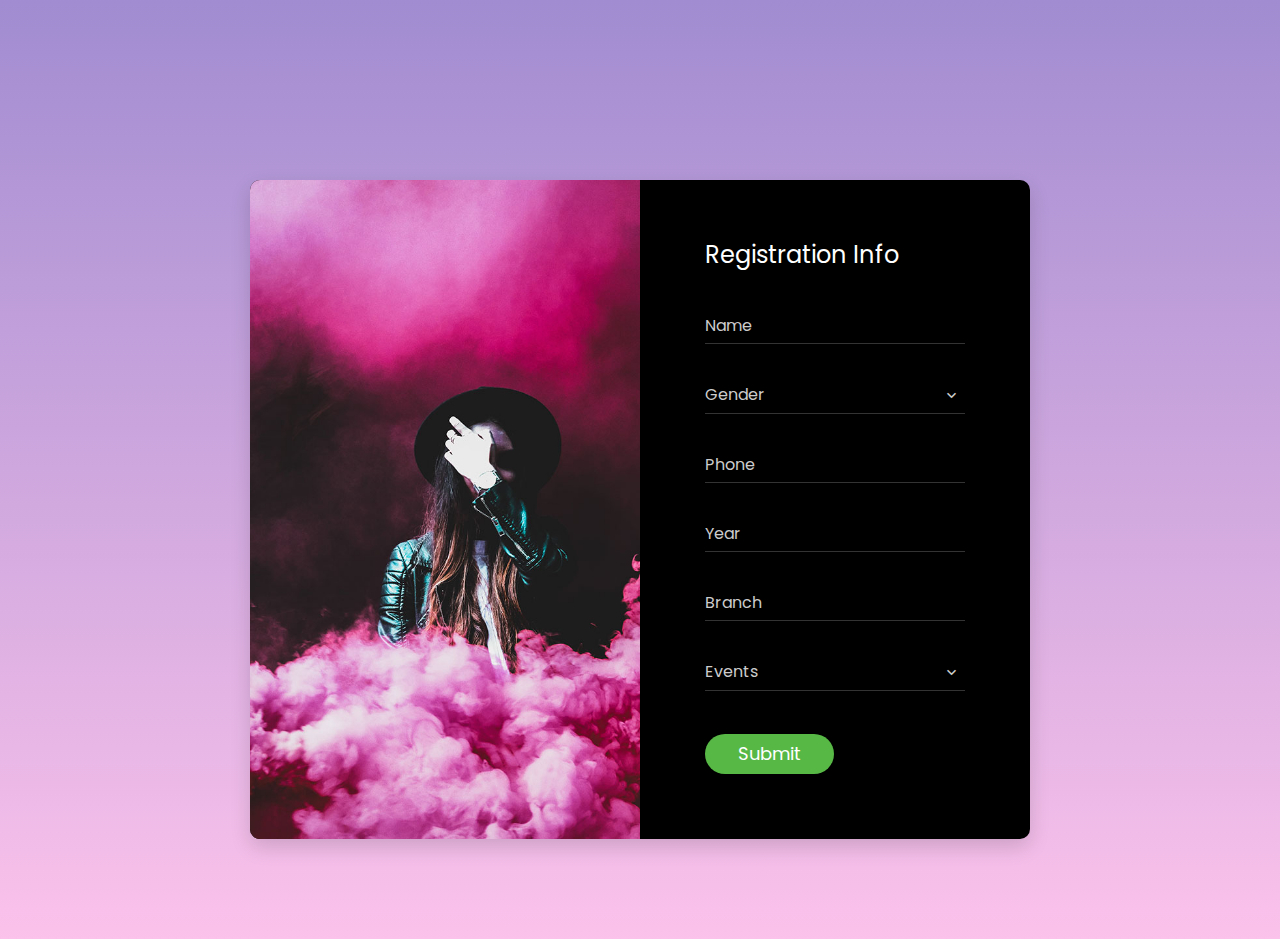
<file: register/bad.html>
<!DOCTYPE html>
<html lang="en">

<head>
    <!-- Required meta tags-->
    <meta charset="UTF-8">
    <meta name="viewport" content="width=device-width, initial-scale=1, shrink-to-fit=no">
    <meta name="description" content="Registration form">
    <meta name="author" content="Kuldeep Upreti">
    <meta name="keywords" content="Registration form">

    <!-- Title Page-->
    <title>Registration Form</title>

    <!-- Icons font CSS-->
    <link href="vendor/mdi-font/css/material-design-iconic-font.min.css" rel="stylesheet" media="all">
    <link href="vendor/font-awesome-4.7/css/font-awesome.min.css" rel="stylesheet" media="all">
    <!-- Font special for pages-->
    <link href="https://fonts.googleapis.com/css?family=Poppins:100,100i,200,200i,300,300i,400,400i,500,500i,600,600i,700,700i,800,800i,900,900i" rel="stylesheet">

    <!-- Vendor CSS-->
    <link href="vendor/select2/select2.min.css" rel="stylesheet" media="all">
    <link href="vendor/datepicker/daterangepicker.css" rel="stylesheet" media="all">

    <!-- Main CSS-->
    <link href="css/main.css" rel="stylesheet" media="all">
    <link rel="icon" href="reg.png">
</head>

<body>
    <div class="page-wrapper bg-gra-01 p-t-180 p-b-100 font-poppins">
        <div class="wrapper wrapper--w780">
            <div class="card card-3">
                <div class="card-heading"></div>
                <div class="card-body">
                    <h2 class="title">Registration Info</h2>
                    <form action="registeration.php" method="POST">
                        <div class="input-group">
                            <input class="input--style-3" type="text" placeholder="Name" name="name" required>
                        </div>
                        <div class="input-group">
                            <div class="rs-select2 js-select-simple select--no-search">
                                <select name="gender">
                                    <option disabled="disabled" selected="selected">Gender</option>
                                    <option>Male</option>
                                    <option>Female</option>
                                    <option>Other</option>
                                </select>
                                <div class="select-dropdown"></div>
                            </div>
                        </div>
                        <div class="input-group">
                            <input class="input--style-3" type="text" placeholder="Phone" name="phone" required>
                        </div>
                        <div class="input-group">
                            <input class="input--style-3" type="text" placeholder="Year" name="year" required>
                        </div>
                       
                        <div class="input-group">
                            <input class="input--style-3" type="text" placeholder="Branch" name="branch" required>
                        </div>
                        <div class="input-group">
                            <div class="rs-select2 js-select-simple select--no-search">
                                <select name="events">
                                    <option disabled="disabled" selected="selected">Events</option>
                                    <option>Badminton</option>
                                </select>
                                <div class="select-dropdown"></div>
                            </div>
                        </div>
                        
                        <div class="p-t-10">
                            <button class="btn btn--pill btn--green" type="submit">Submit</button>
                        </div>
                    </form>
                </div>
            </div>
        </div>
    </div>

    <!-- Jquery JS-->
    <script src="vendor/jquery/jquery.min.js"></script>
    <!-- Vendor JS-->
    <script src="vendor/select2/select2.min.js"></script>
    <script src="vendor/datepicker/moment.min.js"></script>
    <script src="vendor/datepicker/daterangepicker.js"></script>

    <!-- Main JS-->
    <script src="js/global.js"></script>

</body>

</html>
<!-- end document-->
</file>
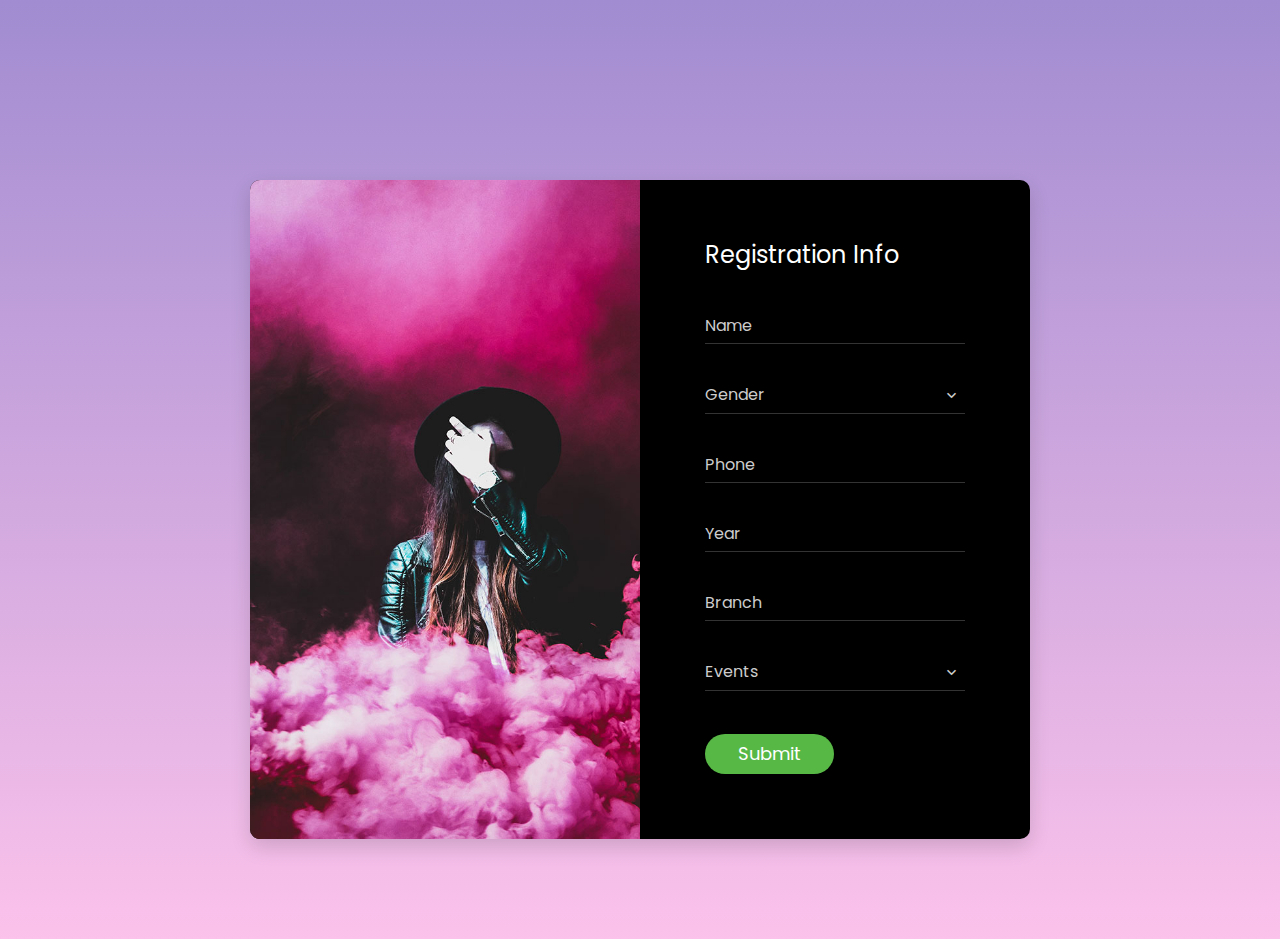
<file: register/basket.html>
<!DOCTYPE html>
<html lang="en">

<head>
    <!-- Required meta tags-->
    <meta charset="UTF-8">
    <meta name="viewport" content="width=device-width, initial-scale=1, shrink-to-fit=no">
    <meta name="description" content="Registration form">
    <meta name="author" content="Kuldeep Upreti">
    <meta name="keywords" content="Registration form">

    <!-- Title Page-->
    <title>Registration Form</title>

    <!-- Icons font CSS-->
    <link href="vendor/mdi-font/css/material-design-iconic-font.min.css" rel="stylesheet" media="all">
    <link href="vendor/font-awesome-4.7/css/font-awesome.min.css" rel="stylesheet" media="all">
    <!-- Font special for pages-->
    <link href="https://fonts.googleapis.com/css?family=Poppins:100,100i,200,200i,300,300i,400,400i,500,500i,600,600i,700,700i,800,800i,900,900i" rel="stylesheet">

    <!-- Vendor CSS-->
    <link href="vendor/select2/select2.min.css" rel="stylesheet" media="all">
    <link href="vendor/datepicker/daterangepicker.css" rel="stylesheet" media="all">

    <!-- Main CSS-->
    <link href="css/main.css" rel="stylesheet" media="all">
    <link rel="icon" href="reg.png">
</head>

<body>
    <div class="page-wrapper bg-gra-01 p-t-180 p-b-100 font-poppins">
        <div class="wrapper wrapper--w780">
            <div class="card card-3">
                <div class="card-heading"></div>
                <div class="card-body">
                    <h2 class="title">Registration Info</h2>
                    <form action="registeration.php" method="POST">
                        <div class="input-group">
                            <input class="input--style-3" type="text" placeholder="Name" name="name" required>
                        </div>
                        <div class="input-group">
                            <div class="rs-select2 js-select-simple select--no-search">
                                <select name="gender">
                                    <option disabled="disabled" selected="selected">Gender</option>
                                    <option>Male</option>
                                    <option>Female</option>
                                    <option>Other</option>
                                </select>
                                <div class="select-dropdown"></div>
                            </div>
                        </div>
                        <div class="input-group">
                            <input class="input--style-3" type="text" placeholder="Phone" name="phone" required>
                        </div>
                        <div class="input-group">
                            <input class="input--style-3" type="text" placeholder="Year" name="year" required>
                        </div>
                       
                        <div class="input-group">
                            <input class="input--style-3" type="text" placeholder="Branch" name="branch" required>
                        </div>
                        <div class="input-group">
                            <div class="rs-select2 js-select-simple select--no-search">
                                <select name="events">
                                    <option disabled="disabled" selected="selected">Events</option>
                                    <option>Basketball</option>
                                </select>
                                <div class="select-dropdown"></div>
                            </div>
                        </div>
                        
                        <div class="p-t-10">
                            <button class="btn btn--pill btn--green" type="submit">Submit</button>
                        </div>
                    </form>
                </div>
            </div>
        </div>
    </div>

    <!-- Jquery JS-->
    <script src="vendor/jquery/jquery.min.js"></script>
    <!-- Vendor JS-->
    <script src="vendor/select2/select2.min.js"></script>
    <script src="vendor/datepicker/moment.min.js"></script>
    <script src="vendor/datepicker/daterangepicker.js"></script>

    <!-- Main JS-->
    <script src="js/global.js"></script>

</body>

</html>
<!-- end document-->
</file>
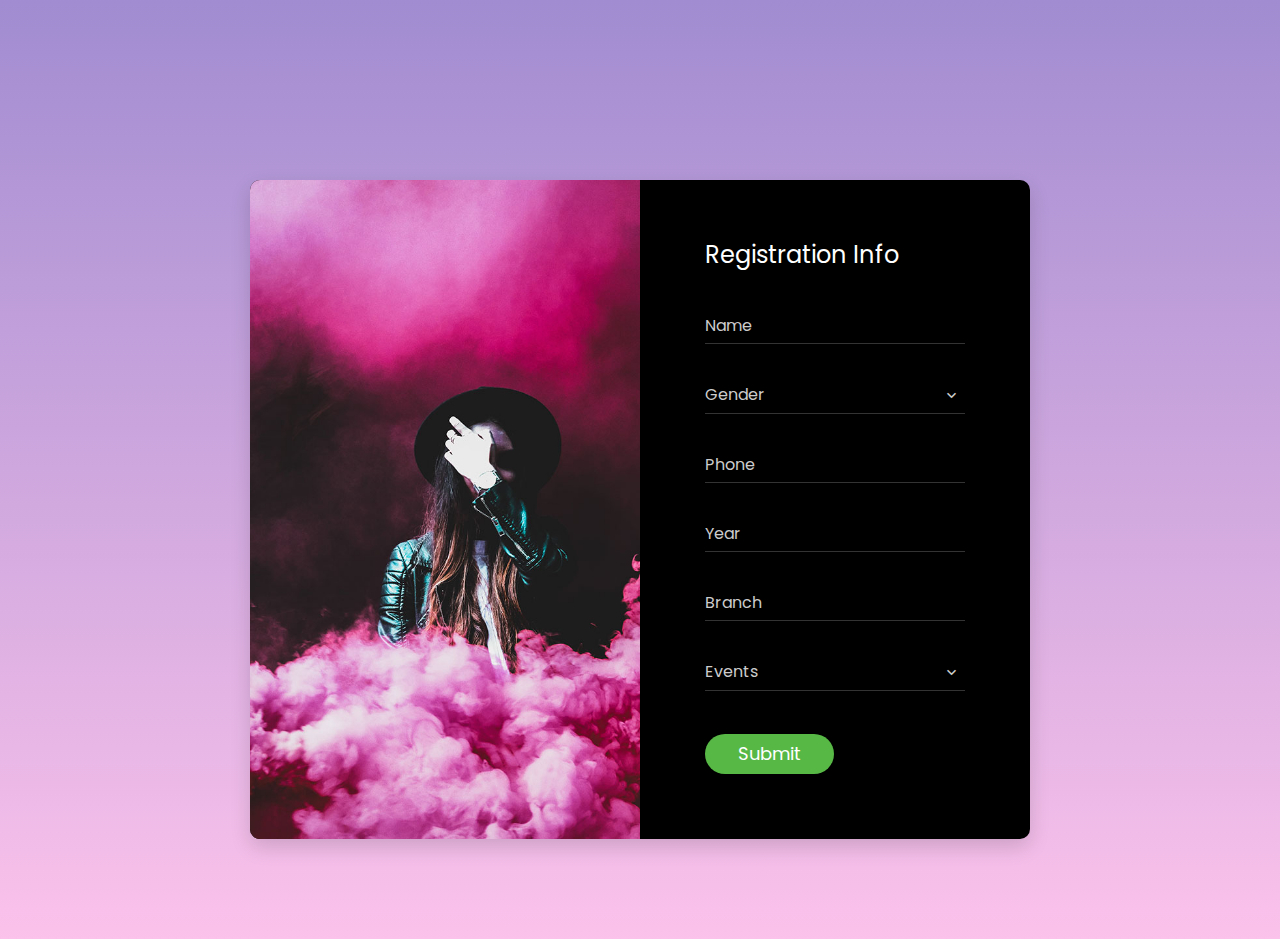
<file: register/chess.html>
<!DOCTYPE html>
<html lang="en">

<head>
    <!-- Required meta tags-->
    <meta charset="UTF-8">
    <meta name="viewport" content="width=device-width, initial-scale=1, shrink-to-fit=no">
    <meta name="description" content="Registration form">
    <meta name="author" content="Kuldeep Upreti">
    <meta name="keywords" content="Registration form">

    <!-- Title Page-->
    <title>Registration Form</title>

    <!-- Icons font CSS-->
    <link href="vendor/mdi-font/css/material-design-iconic-font.min.css" rel="stylesheet" media="all">
    <link href="vendor/font-awesome-4.7/css/font-awesome.min.css" rel="stylesheet" media="all">
    <!-- Font special for pages-->
    <link href="https://fonts.googleapis.com/css?family=Poppins:100,100i,200,200i,300,300i,400,400i,500,500i,600,600i,700,700i,800,800i,900,900i" rel="stylesheet">

    <!-- Vendor CSS-->
    <link href="vendor/select2/select2.min.css" rel="stylesheet" media="all">
    <link href="vendor/datepicker/daterangepicker.css" rel="stylesheet" media="all">

    <!-- Main CSS-->
    <link href="css/main.css" rel="stylesheet" media="all">
    <link rel="icon" href="reg.png">
</head>

<body>
    <div class="page-wrapper bg-gra-01 p-t-180 p-b-100 font-poppins">
        <div class="wrapper wrapper--w780">
            <div class="card card-3">
                <div class="card-heading"></div>
                <div class="card-body">
                    <h2 class="title">Registration Info</h2>
                    <form action="registeration.php" method="POST">
                        <div class="input-group">
                            <input class="input--style-3" type="text" placeholder="Name" name="name" required>
                        </div>
                        <div class="input-group">
                            <div class="rs-select2 js-select-simple select--no-search">
                                <select name="gender">
                                    <option disabled="disabled" selected="selected">Gender</option>
                                    <option>Male</option>
                                    <option>Female</option>
                                    <option>Other</option>
                                </select>
                                <div class="select-dropdown"></div>
                            </div>
                        </div>
                        <div class="input-group">
                            <input class="input--style-3" type="text" placeholder="Phone" name="phone" required>
                        </div>
                        <div class="input-group">
                            <input class="input--style-3" type="text" placeholder="Year" name="year" required>
                        </div>
                       
                        <div class="input-group">
                            <input class="input--style-3" type="text" placeholder="Branch" name="branch" required>
                        </div>
                        <div class="input-group">
                            <div class="rs-select2 js-select-simple select--no-search">
                                <select name="events">
                                    <option disabled="disabled" selected="selected">Events</option>
                                    <option>Chess</option>
                                </select>
                                <div class="select-dropdown"></div>
                            </div>
                        </div>
                        
                        <div class="p-t-10">
                            <button class="btn btn--pill btn--green" type="submit">Submit</button>
                        </div>
                    </form>
                </div>
            </div>
        </div>
    </div>

    <!-- Jquery JS-->
    <script src="vendor/jquery/jquery.min.js"></script>
    <!-- Vendor JS-->
    <script src="vendor/select2/select2.min.js"></script>
    <script src="vendor/datepicker/moment.min.js"></script>
    <script src="vendor/datepicker/daterangepicker.js"></script>

    <!-- Main JS-->
    <script src="js/global.js"></script>

</body>

</html>
<!-- end document-->
</file>
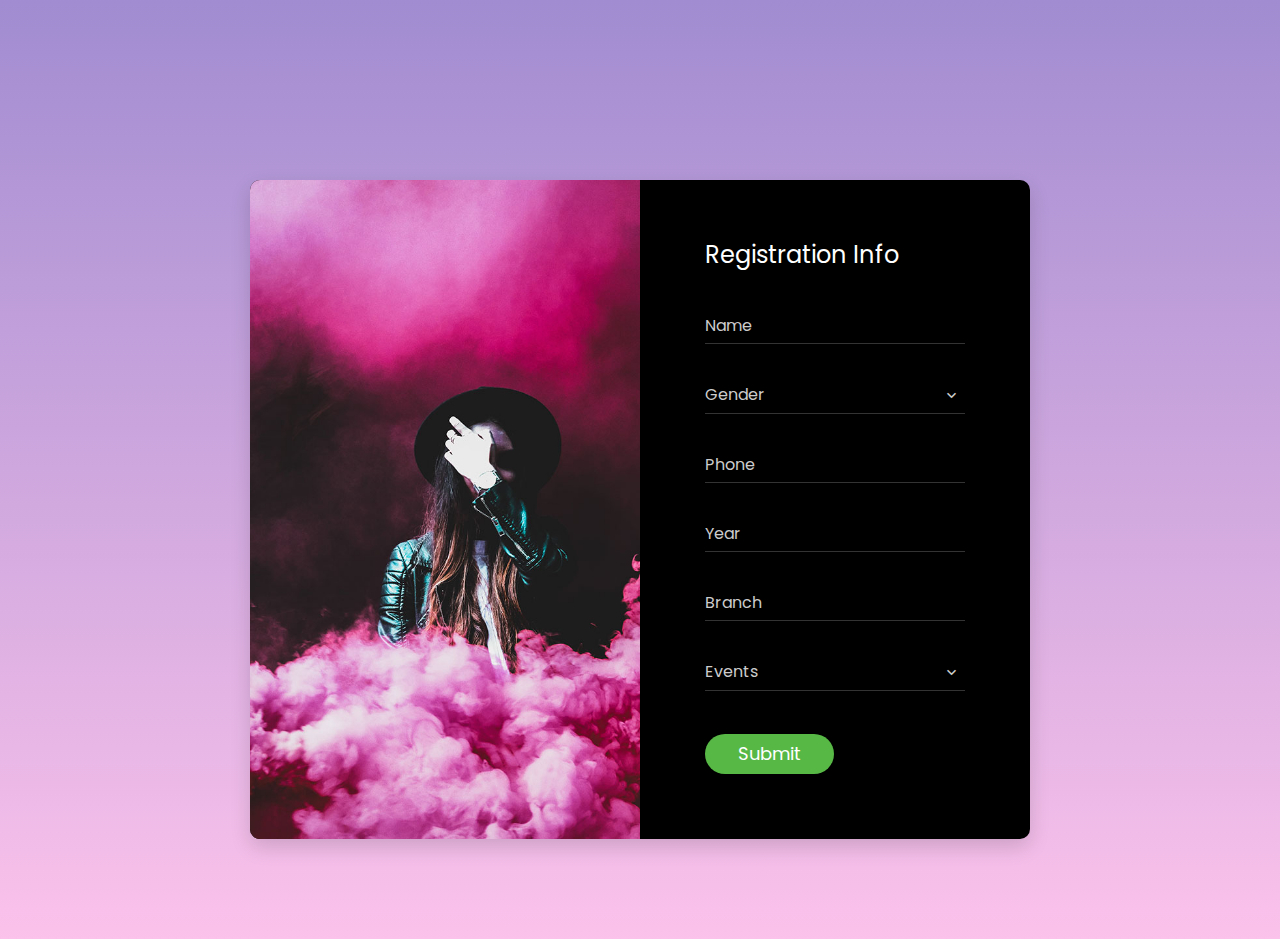
<file: register/cricket.html>
<!DOCTYPE html>
<html lang="en">

<head>
    <!-- Required meta tags-->
    <meta charset="UTF-8">
    <meta name="viewport" content="width=device-width, initial-scale=1, shrink-to-fit=no">
    <meta name="description" content="Registration form">
    <meta name="author" content="Kuldeep Upreti">
    <meta name="keywords" content="Registration form">

    <!-- Title Page-->
    <title>Registration Form</title>

    <!-- Icons font CSS-->
    <link href="vendor/mdi-font/css/material-design-iconic-font.min.css" rel="stylesheet" media="all">
    <link href="vendor/font-awesome-4.7/css/font-awesome.min.css" rel="stylesheet" media="all">
    <!-- Font special for pages-->
    <link href="https://fonts.googleapis.com/css?family=Poppins:100,100i,200,200i,300,300i,400,400i,500,500i,600,600i,700,700i,800,800i,900,900i" rel="stylesheet">

    <!-- Vendor CSS-->
    <link href="vendor/select2/select2.min.css" rel="stylesheet" media="all">
    <link href="vendor/datepicker/daterangepicker.css" rel="stylesheet" media="all">

    <!-- Main CSS-->
    <link href="css/main.css" rel="stylesheet" media="all">
    <link rel="icon" href="reg.png">
</head>

<body>
    <div class="page-wrapper bg-gra-01 p-t-180 p-b-100 font-poppins">
        <div class="wrapper wrapper--w780">
            <div class="card card-3">
                <div class="card-heading"></div>
                <div class="card-body">
                    <h2 class="title">Registration Info</h2>
                    <form action="registeration.php" method="POST">
                        <div class="input-group">
                            <input class="input--style-3" type="text" placeholder="Name" name="name" required>
                        </div>
                        <div class="input-group">
                            <div class="rs-select2 js-select-simple select--no-search">
                                <select name="gender">
                                    <option disabled="disabled" selected="selected">Gender</option>
                                    <option>Male</option>
                                    <option>Female</option>
                                    <option>Other</option>
                                </select>
                                <div class="select-dropdown"></div>
                            </div>
                        </div>
                        <div class="input-group">
                            <input class="input--style-3" type="text" placeholder="Phone" name="phone" required>
                        </div>
                        <div class="input-group">
                            <input class="input--style-3" type="text" placeholder="Year" name="year" required>
                        </div>
                       
                        <div class="input-group">
                            <input class="input--style-3" type="text" placeholder="Branch" name="branch" required>
                        </div>
                        <div class="input-group">
                            <div class="rs-select2 js-select-simple select--no-search">
                                <select name="events">
                                    <option disabled="disabled" selected="selected">Events</option>
                                    <option>Cricket</option>
                                </select>
                                <div class="select-dropdown"></div>
                            </div>
                        </div>
                        
                        <div class="p-t-10">
                            <button class="btn btn--pill btn--green" type="submit">Submit</button>
                        </div>
                    </form>
                </div>
            </div>
        </div>
    </div>

    <!-- Jquery JS-->
    <script src="vendor/jquery/jquery.min.js"></script>
    <!-- Vendor JS-->
    <script src="vendor/select2/select2.min.js"></script>
    <script src="vendor/datepicker/moment.min.js"></script>
    <script src="vendor/datepicker/daterangepicker.js"></script>

    <!-- Main JS-->
    <script src="js/global.js"></script>

</body>

</html>
<!-- end document-->
</file>
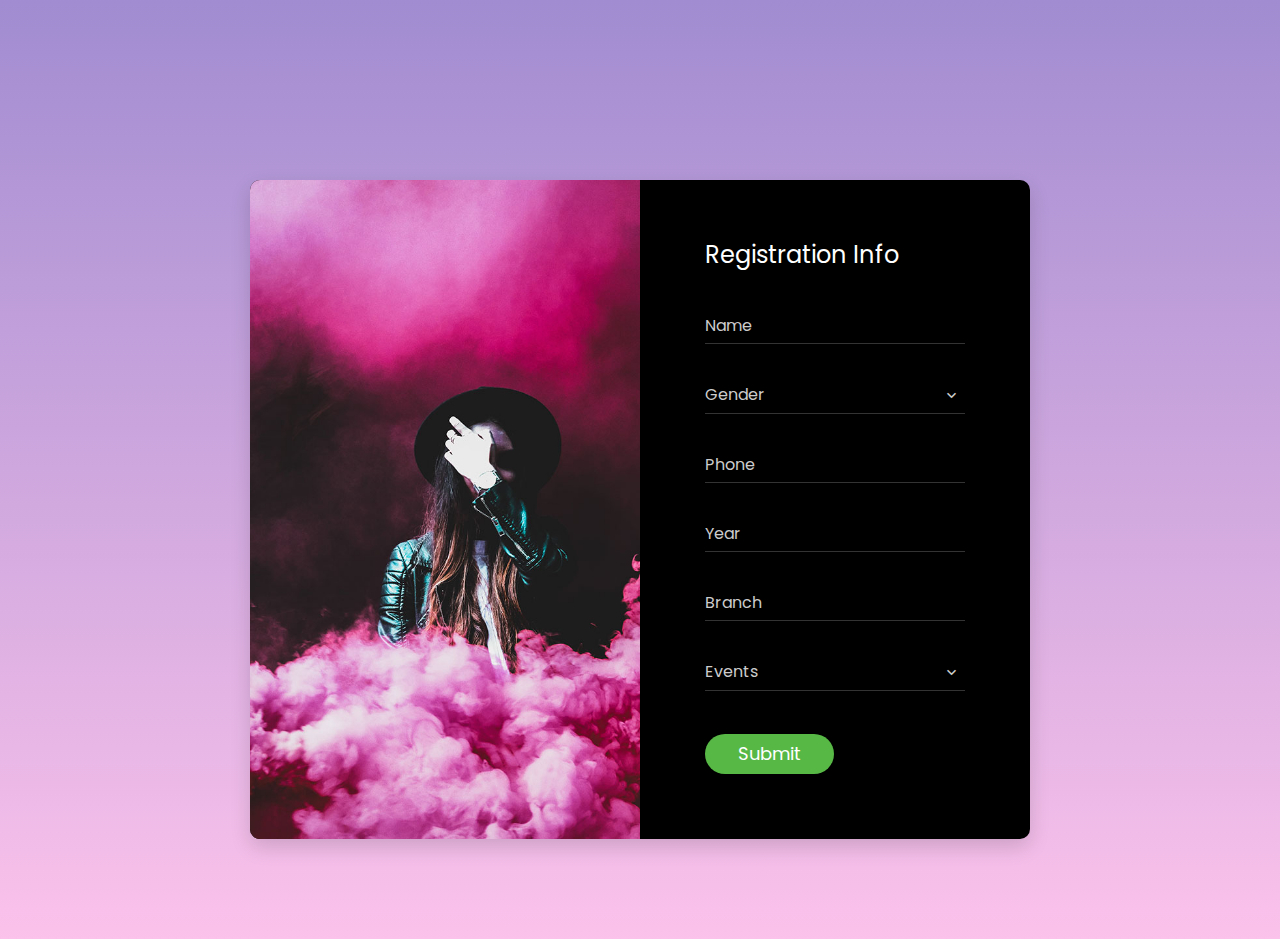
<file: register/csgo.html>
<!DOCTYPE html>
<html lang="en">

<head>
    <!-- Required meta tags-->
    <meta charset="UTF-8">
    <meta name="viewport" content="width=device-width, initial-scale=1, shrink-to-fit=no">
    <meta name="description" content="Registration form">
    <meta name="author" content="Kuldeep Upreti">
    <meta name="keywords" content="Registration form">

    <!-- Title Page-->
    <title>Registration Form</title>

    <!-- Icons font CSS-->
    <link href="vendor/mdi-font/css/material-design-iconic-font.min.css" rel="stylesheet" media="all">
    <link href="vendor/font-awesome-4.7/css/font-awesome.min.css" rel="stylesheet" media="all">
    <!-- Font special for pages-->
    <link href="https://fonts.googleapis.com/css?family=Poppins:100,100i,200,200i,300,300i,400,400i,500,500i,600,600i,700,700i,800,800i,900,900i" rel="stylesheet">

    <!-- Vendor CSS-->
    <link href="vendor/select2/select2.min.css" rel="stylesheet" media="all">
    <link href="vendor/datepicker/daterangepicker.css" rel="stylesheet" media="all">

    <!-- Main CSS-->
    <link href="css/main.css" rel="stylesheet" media="all">
    <link rel="icon" href="reg.png">
</head>

<body>
    <div class="page-wrapper bg-gra-01 p-t-180 p-b-100 font-poppins">
        <div class="wrapper wrapper--w780">
            <div class="card card-3">
                <div class="card-heading"></div>
                <div class="card-body">
                    <h2 class="title">Registration Info</h2>
                    <form action="registeration.php" method="POST">
                        <div class="input-group">
                            <input class="input--style-3" type="text" placeholder="Name" name="name" required>
                        </div>
                        <div class="input-group">
                            <div class="rs-select2 js-select-simple select--no-search">
                                <select name="gender">
                                    <option disabled="disabled" selected="selected">Gender</option>
                                    <option>Male</option>
                                    <option>Female</option>
                                    <option>Other</option>
                                </select>
                                <div class="select-dropdown"></div>
                            </div>
                        </div>
                        <div class="input-group">
                            <input class="input--style-3" type="text" placeholder="Phone" name="phone" required>
                        </div>
                        <div class="input-group">
                            <input class="input--style-3" type="text" placeholder="Year" name="year" required>
                        </div>
                       
                        <div class="input-group">
                            <input class="input--style-3" type="text" placeholder="Branch" name="branch" required>
                        </div>
                        <div class="input-group">
                            <div class="rs-select2 js-select-simple select--no-search">
                                <select name="events">
                                    <option disabled="disabled" selected="selected">Events</option>
                                    <option>CSGO</option>
                                </select>
                                <div class="select-dropdown"></div>
                            </div>
                        </div>
                        
                        <div class="p-t-10">
                            <button class="btn btn--pill btn--green" type="submit">Submit</button>
                        </div>
                    </form>
                </div>
            </div>
        </div>
    </div>

    <!-- Jquery JS-->
    <script src="vendor/jquery/jquery.min.js"></script>
    <!-- Vendor JS-->
    <script src="vendor/select2/select2.min.js"></script>
    <script src="vendor/datepicker/moment.min.js"></script>
    <script src="vendor/datepicker/daterangepicker.js"></script>

    <!-- Main JS-->
    <script src="js/global.js"></script>

</body>

</html>
<!-- end document-->
</file>
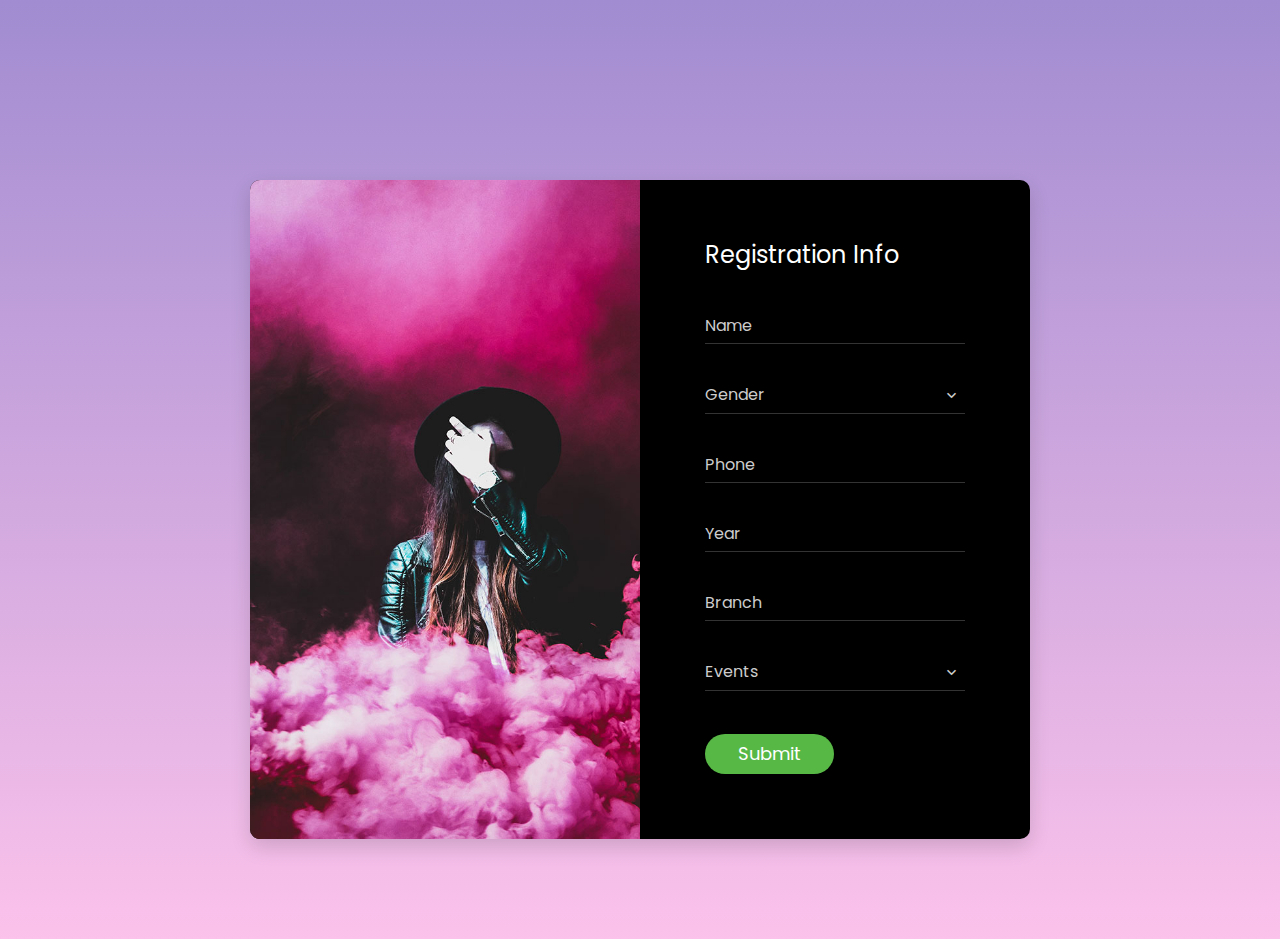
<file: register/football.html>
<!DOCTYPE html>
<html lang="en">

<head>
    <!-- Required meta tags-->
    <meta charset="UTF-8">
    <meta name="viewport" content="width=device-width, initial-scale=1, shrink-to-fit=no">
    <meta name="description" content="Registration form">
    <meta name="author" content="Kuldeep Upreti">
    <meta name="keywords" content="Registration form">

    <!-- Title Page-->
    <title>Registration Form</title>

    <!-- Icons font CSS-->
    <link href="vendor/mdi-font/css/material-design-iconic-font.min.css" rel="stylesheet" media="all">
    <link href="vendor/font-awesome-4.7/css/font-awesome.min.css" rel="stylesheet" media="all">
    <!-- Font special for pages-->
    <link href="https://fonts.googleapis.com/css?family=Poppins:100,100i,200,200i,300,300i,400,400i,500,500i,600,600i,700,700i,800,800i,900,900i" rel="stylesheet">

    <!-- Vendor CSS-->
    <link href="vendor/select2/select2.min.css" rel="stylesheet" media="all">
    <link href="vendor/datepicker/daterangepicker.css" rel="stylesheet" media="all">

    <!-- Main CSS-->
    <link href="css/main.css" rel="stylesheet" media="all">
    <link rel="icon" href="reg.png">
</head>

<body>
    <div class="page-wrapper bg-gra-01 p-t-180 p-b-100 font-poppins">
        <div class="wrapper wrapper--w780">
            <div class="card card-3">
                <div class="card-heading"></div>
                <div class="card-body">
                    <h2 class="title">Registration Info</h2>
                    <form action="registeration.php" method="POST">
                        <div class="input-group">
                            <input class="input--style-3" type="text" placeholder="Name" name="name" required>
                        </div>
                        <div class="input-group">
                            <div class="rs-select2 js-select-simple select--no-search">
                                <select name="gender">
                                    <option disabled="disabled" selected="selected">Gender</option>
                                    <option>Male</option>
                                    <option>Female</option>
                                    <option>Other</option>
                                </select>
                                <div class="select-dropdown"></div>
                            </div>
                        </div>
                        <div class="input-group">
                            <input class="input--style-3" type="text" placeholder="Phone" name="phone" required>
                        </div>
                        <div class="input-group">
                            <input class="input--style-3" type="text" placeholder="Year" name="year" required>
                        </div>
                       
                        <div class="input-group">
                            <input class="input--style-3" type="text" placeholder="Branch" name="branch" required>
                        </div>
                        <div class="input-group">
                            <div class="rs-select2 js-select-simple select--no-search">
                                <select name="events">
                                    <option disabled="disabled" selected="selected">Events</option>
                                    <option>Football</option>
                                </select>
                                <div class="select-dropdown"></div>
                            </div>
                        </div>
                        
                        <div class="p-t-10">
                            <button class="btn btn--pill btn--green" type="submit">Submit</button>
                        </div>
                    </form>
                </div>
            </div>
        </div>
    </div>

    <!-- Jquery JS-->
    <script src="vendor/jquery/jquery.min.js"></script>
    <!-- Vendor JS-->
    <script src="vendor/select2/select2.min.js"></script>
    <script src="vendor/datepicker/moment.min.js"></script>
    <script src="vendor/datepicker/daterangepicker.js"></script>

    <!-- Main JS-->
    <script src="js/global.js"></script>

</body>

</html>
<!-- end document-->
</file>
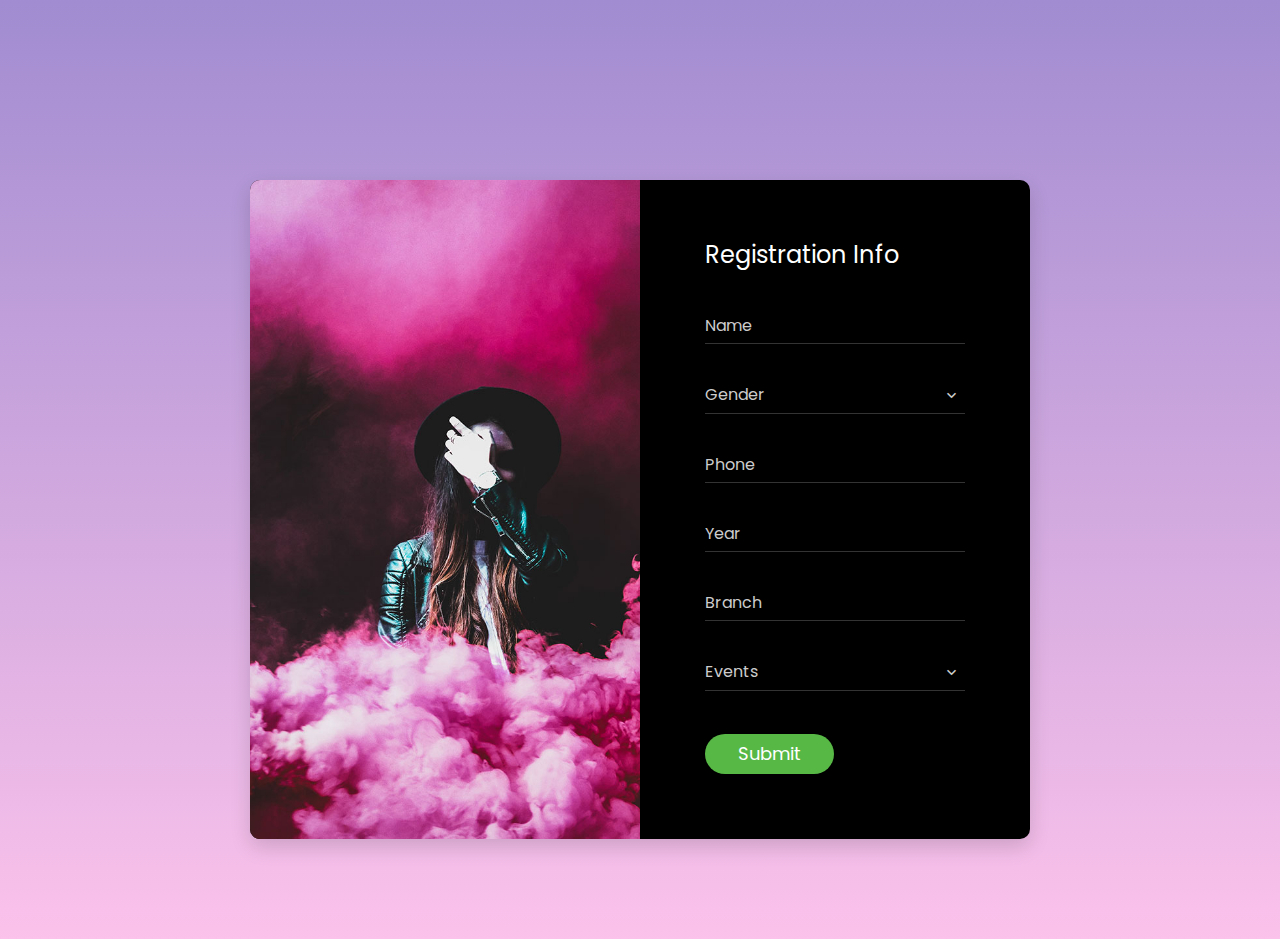
<file: register/nfs.html>
<!DOCTYPE html>
<html lang="en">

<head>
    <!-- Required meta tags-->
    <meta charset="UTF-8">
    <meta name="viewport" content="width=device-width, initial-scale=1, shrink-to-fit=no">
    <meta name="description" content="Registration form">
    <meta name="author" content="Kuldeep Upreti">
    <meta name="keywords" content="Registration form">

    <!-- Title Page-->
    <title>Registration Form</title>

    <!-- Icons font CSS-->
    <link href="vendor/mdi-font/css/material-design-iconic-font.min.css" rel="stylesheet" media="all">
    <link href="vendor/font-awesome-4.7/css/font-awesome.min.css" rel="stylesheet" media="all">
    <!-- Font special for pages-->
    <link href="https://fonts.googleapis.com/css?family=Poppins:100,100i,200,200i,300,300i,400,400i,500,500i,600,600i,700,700i,800,800i,900,900i" rel="stylesheet">

    <!-- Vendor CSS-->
    <link href="vendor/select2/select2.min.css" rel="stylesheet" media="all">
    <link href="vendor/datepicker/daterangepicker.css" rel="stylesheet" media="all">

    <!-- Main CSS-->
    <link href="css/main.css" rel="stylesheet" media="all">
    <link rel="icon" href="reg.png">
</head>

<body>
    <div class="page-wrapper bg-gra-01 p-t-180 p-b-100 font-poppins">
        <div class="wrapper wrapper--w780">
            <div class="card card-3">
                <div class="card-heading"></div>
                <div class="card-body">
                    <h2 class="title">Registration Info</h2>
                    <form action="registeration.php" method="POST">
                        <div class="input-group">
                            <input class="input--style-3" type="text" placeholder="Name" name="name" required>
                        </div>
                        <div class="input-group">
                            <div class="rs-select2 js-select-simple select--no-search">
                                <select name="gender">
                                    <option disabled="disabled" selected="selected">Gender</option>
                                    <option>Male</option>
                                    <option>Female</option>
                                    <option>Other</option>
                                </select>
                                <div class="select-dropdown"></div>
                            </div>
                        </div>
                        <div class="input-group">
                            <input class="input--style-3" type="text" placeholder="Phone" name="phone" required>
                        </div>
                        <div class="input-group">
                            <input class="input--style-3" type="text" placeholder="Year" name="year" required>
                        </div>
                       
                        <div class="input-group">
                            <input class="input--style-3" type="text" placeholder="Branch" name="branch" required>
                        </div>
                        <div class="input-group">
                            <div class="rs-select2 js-select-simple select--no-search">
                                <select name="events">
                                    <option disabled="disabled" selected="selected">Events</option>
                                    <option>NFS</option>
                                </select>
                                <div class="select-dropdown"></div>
                            </div>
                        </div>
                        
                        <div class="p-t-10">
                            <button class="btn btn--pill btn--green" type="submit">Submit</button>
                        </div>
                    </form>
                </div>
            </div>
        </div>
    </div>

    <!-- Jquery JS-->
    <script src="vendor/jquery/jquery.min.js"></script>
    <!-- Vendor JS-->
    <script src="vendor/select2/select2.min.js"></script>
    <script src="vendor/datepicker/moment.min.js"></script>
    <script src="vendor/datepicker/daterangepicker.js"></script>

    <!-- Main JS-->
    <script src="js/global.js"></script>

</body>

</html>
<!-- end document-->
</file>
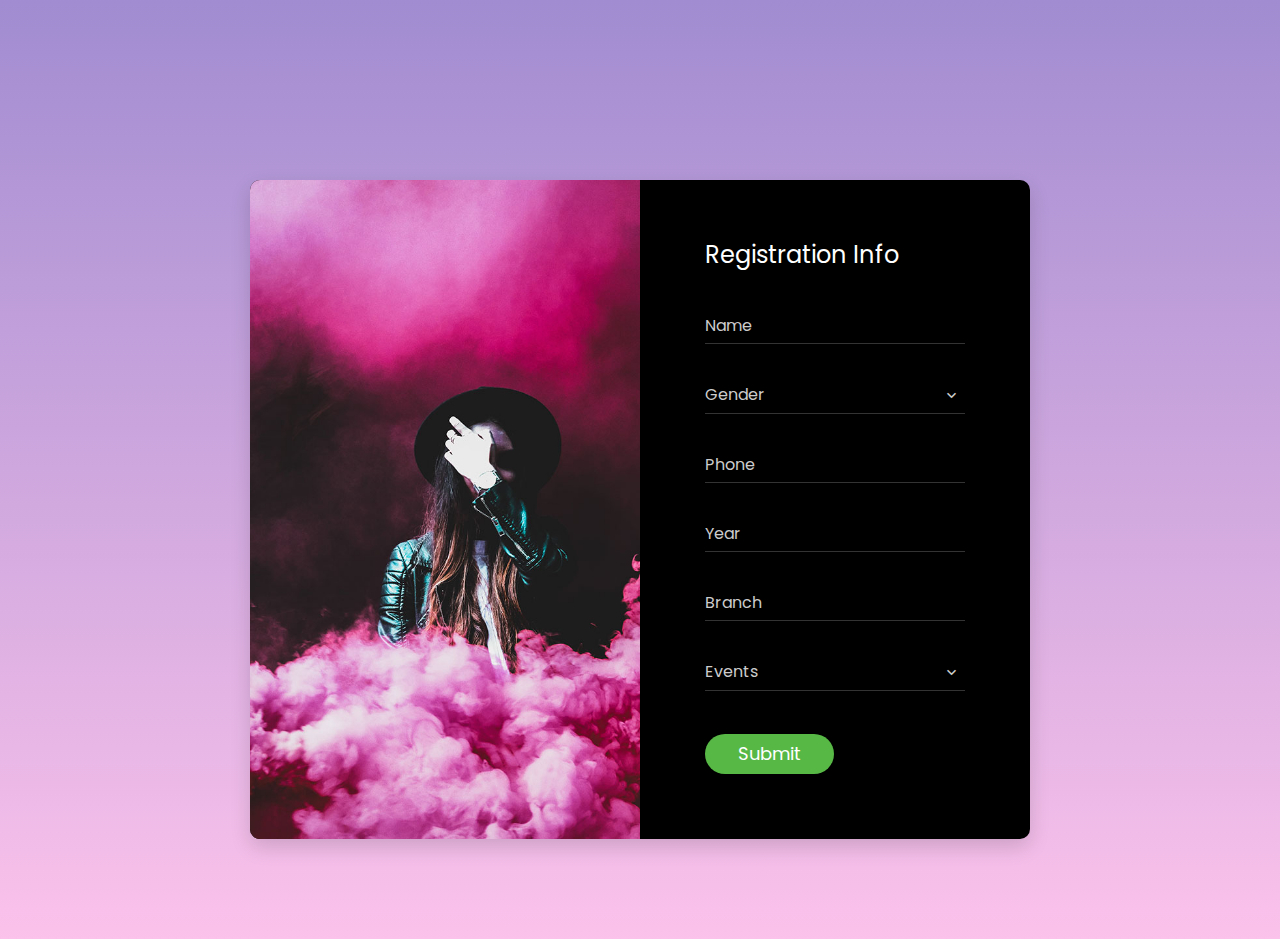
<file: register/pubg.html>
<!DOCTYPE html>
<html lang="en">

<head>
    <!-- Required meta tags-->
    <meta charset="UTF-8">
    <meta name="viewport" content="width=device-width, initial-scale=1, shrink-to-fit=no">
    <meta name="description" content="Registration form">
    <meta name="author" content="Kuldeep Upreti">
    <meta name="keywords" content="Registration form">

    <!-- Title Page-->
    <title>Registration Form</title>

    <!-- Icons font CSS-->
    <link href="vendor/mdi-font/css/material-design-iconic-font.min.css" rel="stylesheet" media="all">
    <link href="vendor/font-awesome-4.7/css/font-awesome.min.css" rel="stylesheet" media="all">
    <!-- Font special for pages-->
    <link href="https://fonts.googleapis.com/css?family=Poppins:100,100i,200,200i,300,300i,400,400i,500,500i,600,600i,700,700i,800,800i,900,900i" rel="stylesheet">

    <!-- Vendor CSS-->
    <link href="vendor/select2/select2.min.css" rel="stylesheet" media="all">
    <link href="vendor/datepicker/daterangepicker.css" rel="stylesheet" media="all">

    <!-- Main CSS-->
    <link href="css/main.css" rel="stylesheet" media="all">
    <link rel="icon" href="reg.png">
</head>

<body>
    <div class="page-wrapper bg-gra-01 p-t-180 p-b-100 font-poppins">
        <div class="wrapper wrapper--w780">
            <div class="card card-3">
                <div class="card-heading"></div>
                <div class="card-body">
                    <h2 class="title">Registration Info</h2>
                    <form action="registeration.php" method="POST">
                        <div class="input-group">
                            <input class="input--style-3" type="text" placeholder="Name" name="name" required>
                        </div>
                        <div class="input-group">
                            <div class="rs-select2 js-select-simple select--no-search">
                                <select name="gender">
                                    <option disabled="disabled" selected="selected">Gender</option>
                                    <option>Male</option>
                                    <option>Female</option>
                                    <option>Other</option>
                                </select>
                                <div class="select-dropdown"></div>
                            </div>
                        </div>
                        <div class="input-group">
                            <input class="input--style-3" type="text" placeholder="Phone" name="phone" required>
                        </div>
                        <div class="input-group">
                            <input class="input--style-3" type="text" placeholder="Year" name="year" required>
                        </div>
                       
                        <div class="input-group">
                            <input class="input--style-3" type="text" placeholder="Branch" name="branch" required>
                        </div>
                        <div class="input-group">
                            <div class="rs-select2 js-select-simple select--no-search">
                                <select name="events">
                                    <option disabled="disabled" selected="selected">Events</option>
                                    <option>PUBG</option>
                                </select>
                                <div class="select-dropdown"></div>
                            </div>
                        </div>
                        
                        <div class="p-t-10">
                            <button class="btn btn--pill btn--green" type="submit">Submit</button>
                        </div>
                    </form>
                </div>
            </div>
        </div>
    </div>

    <!-- Jquery JS-->
    <script src="vendor/jquery/jquery.min.js"></script>
    <!-- Vendor JS-->
    <script src="vendor/select2/select2.min.js"></script>
    <script src="vendor/datepicker/moment.min.js"></script>
    <script src="vendor/datepicker/daterangepicker.js"></script>

    <!-- Main JS-->
    <script src="js/global.js"></script>

</body>

</html>
<!-- end document-->
</file>
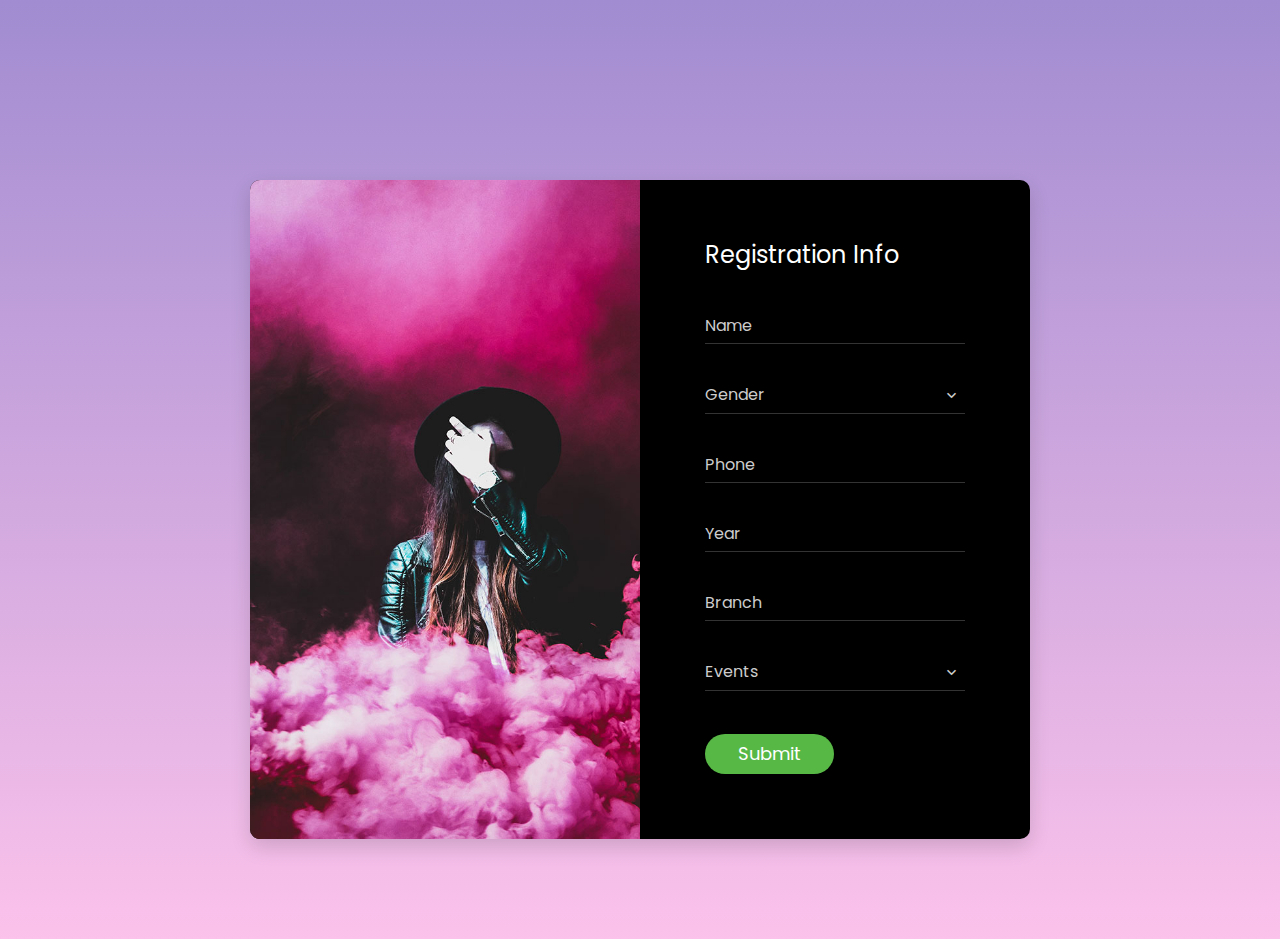
<file: register/volley.html>
<!DOCTYPE html>
<html lang="en">

<head>
    <!-- Required meta tags-->
    <meta charset="UTF-8">
    <meta name="viewport" content="width=device-width, initial-scale=1, shrink-to-fit=no">
    <meta name="description" content="Registration form">
    <meta name="author" content="Kuldeep Upreti">
    <meta name="keywords" content="Registration form">

    <!-- Title Page-->
    <title>Registration Form</title>

    <!-- Icons font CSS-->
    <link href="vendor/mdi-font/css/material-design-iconic-font.min.css" rel="stylesheet" media="all">
    <link href="vendor/font-awesome-4.7/css/font-awesome.min.css" rel="stylesheet" media="all">
    <!-- Font special for pages-->
    <link href="https://fonts.googleapis.com/css?family=Poppins:100,100i,200,200i,300,300i,400,400i,500,500i,600,600i,700,700i,800,800i,900,900i" rel="stylesheet">

    <!-- Vendor CSS-->
    <link href="vendor/select2/select2.min.css" rel="stylesheet" media="all">
    <link href="vendor/datepicker/daterangepicker.css" rel="stylesheet" media="all">

    <!-- Main CSS-->
    <link href="css/main.css" rel="stylesheet" media="all">
    <link rel="icon" href="reg.png">
</head>

<body>
    <div class="page-wrapper bg-gra-01 p-t-180 p-b-100 font-poppins">
        <div class="wrapper wrapper--w780">
            <div class="card card-3">
                <div class="card-heading"></div>
                <div class="card-body">
                    <h2 class="title">Registration Info</h2>
                    <form action="registeration.php" method="POST">
                        <div class="input-group">
                            <input class="input--style-3" type="text" placeholder="Name" name="name" required>
                        </div>
                        <div class="input-group">
                            <div class="rs-select2 js-select-simple select--no-search">
                                <select name="gender">
                                    <option disabled="disabled" selected="selected">Gender</option>
                                    <option>Male</option>
                                    <option>Female</option>
                                    <option>Other</option>
                                </select>
                                <div class="select-dropdown"></div>
                            </div>
                        </div>
                        <div class="input-group">
                            <input class="input--style-3" type="text" placeholder="Phone" name="phone" required>
                        </div>
                        <div class="input-group">
                            <input class="input--style-3" type="text" placeholder="Year" name="year" required>
                        </div>
                       
                        <div class="input-group">
                            <input class="input--style-3" type="text" placeholder="Branch" name="branch" required>
                        </div>
                        <div class="input-group">
                            <div class="rs-select2 js-select-simple select--no-search">
                                <select name="events">
                                    <option disabled="disabled" selected="selected">Events</option>
                                    <option>Volleyball</option>
                                </select>
                                <div class="select-dropdown"></div>
                            </div>
                        </div>
                        
                        <div class="p-t-10">
                            <button class="btn btn--pill btn--green" type="submit">Submit</button>
                        </div>
                    </form>
                </div>
            </div>
        </div>
    </div>

    <!-- Jquery JS-->
    <script src="vendor/jquery/jquery.min.js"></script>
    <!-- Vendor JS-->
    <script src="vendor/select2/select2.min.js"></script>
    <script src="vendor/datepicker/moment.min.js"></script>
    <script src="vendor/datepicker/daterangepicker.js"></script>

    <!-- Main JS-->
    <script src="js/global.js"></script>

</body>

</html>
<!-- end document-->
</file>
<file: register/vendor/datepicker/daterangepicker.css>
.daterangepicker {
  position: absolute;
  color: inherit;
  background-color: #fff;
  border-radius: 4px;
  width: 278px;
  padding: 4px;
  margin-top: 1px;
  top: 100px;
  left: 20px;
  /* Calendars */ }
  .daterangepicker:before, .daterangepicker:after {
    position: absolute;
    display: inline-block;
    border-bottom-color: rgba(0, 0, 0, 0.2);
    content: ''; }
  .daterangepicker:before {
    top: -7px;
    border-right: 7px solid transparent;
    border-left: 7px solid transparent;
    border-bottom: 7px solid #ccc; }
  .daterangepicker:after {
    top: -6px;
    border-right: 6px solid transparent;
    border-bottom: 6px solid #fff;
    border-left: 6px solid transparent; }
  .daterangepicker.opensleft:before {
    right: 9px; }
  .daterangepicker.opensleft:after {
    right: 10px; }
  .daterangepicker.openscenter:before {
    left: 0;
    right: 0;
    width: 0;
    margin-left: auto;
    margin-right: auto; }
  .daterangepicker.openscenter:after {
    left: 0;
    right: 0;
    width: 0;
    margin-left: auto;
    margin-right: auto; }
  .daterangepicker.opensright:before {
    left: 9px; }
  .daterangepicker.opensright:after {
    left: 10px; }
  .daterangepicker.dropup {
    margin-top: -5px; }
    .daterangepicker.dropup:before {
      top: initial;
      bottom: -7px;
      border-bottom: initial;
      border-top: 7px solid #ccc; }
    .daterangepicker.dropup:after {
      top: initial;
      bottom: -6px;
      border-bottom: initial;
      border-top: 6px solid #fff; }
  .daterangepicker.dropdown-menu {
    max-width: none;
    z-index: 3001; }
  .daterangepicker.single .ranges, .daterangepicker.single .calendar {
    float: none; }
  .daterangepicker.show-calendar .calendar {
    display: block; }
  .daterangepicker .calendar {
    display: none;
    max-width: 270px;
    margin: 4px; }
    .daterangepicker .calendar.single .calendar-table {
      border: none; }
    .daterangepicker .calendar th, .daterangepicker .calendar td {
      white-space: nowrap;
      text-align: center;
      min-width: 32px; }
  .daterangepicker .calendar-table {
    border: 1px solid #fff;
    padding: 4px;
    border-radius: 4px;
    background-color: #fff; }
  .daterangepicker table {
    width: 100%;
    margin: 0; }
  .daterangepicker td, .daterangepicker th {
    text-align: center;
    width: 20px;
    height: 20px;
    border-radius: 4px;
    border: 1px solid transparent;
    white-space: nowrap;
    cursor: pointer; }
    .daterangepicker td.available:hover, .daterangepicker th.available:hover {
      background-color: #eee;
      border-color: transparent;
      color: inherit; }
    .daterangepicker td.week, .daterangepicker th.week {
      font-size: 80%;
      color: #ccc; }
  .daterangepicker td.off, .daterangepicker td.off.in-range, .daterangepicker td.off.start-date, .daterangepicker td.off.end-date {
    background-color: #fff;
    border-color: transparent;
    color: #999; }
  .daterangepicker td.in-range {
    background-color: #ebf4f8;
    border-color: transparent;
    color: #000;
    border-radius: 0; }
  .daterangepicker td.start-date {
    border-radius: 4px 0 0 4px; }
  .daterangepicker td.end-date {
    border-radius: 0 4px 4px 0; }
  .daterangepicker td.start-date.end-date {
    border-radius: 4px; }
  .daterangepicker td.active, .daterangepicker td.active:hover {
    background-color: #357ebd;
    border-color: transparent;
    color: #fff; }
  .daterangepicker th.month {
    width: auto; }
  .daterangepicker td.disabled, .daterangepicker option.disabled {
    color: #999;
    cursor: not-allowed;
    text-decoration: line-through; }
  .daterangepicker select.monthselect, .daterangepicker select.yearselect {
    font-size: 12px;
    padding: 1px;
    height: auto;
    margin: 0;
    cursor: default; }
  .daterangepicker select.monthselect {
    margin-right: 2%;
    width: 56%; }
  .daterangepicker select.yearselect {
    width: 40%; }
  .daterangepicker select.hourselect, .daterangepicker select.minuteselect, .daterangepicker select.secondselect, .daterangepicker select.ampmselect {
    width: 50px;
    margin-bottom: 0; }
  .daterangepicker .input-mini {
    border: 1px solid #ccc;
    border-radius: 4px;
    color: #555;
    height: 30px;
    line-height: 30px;
    display: block;
    vertical-align: middle;
    margin: 0 0 5px 0;
    padding: 0 6px 0 28px;
    width: 100%; }
    .daterangepicker .input-mini.active {
      border: 1px solid #08c;
      border-radius: 4px; }
  .daterangepicker .daterangepicker_input {
    position: relative; }
    .daterangepicker .daterangepicker_input i {
      position: absolute;
      left: 8px;
      top: 8px; }
  .daterangepicker.rtl .input-mini {
    padding-right: 28px;
    padding-left: 6px; }
  .daterangepicker.rtl .daterangepicker_input i {
    left: auto;
    right: 8px; }
  .daterangepicker .calendar-time {
    text-align: center;
    margin: 5px auto;
    line-height: 30px;
    position: relative;
    padding-left: 28px; }
    .daterangepicker .calendar-time select.disabled {
      color: #ccc;
      cursor: not-allowed; }

.ranges {
  font-size: 11px;
  float: none;
  margin: 4px;
  text-align: left; }
  .ranges ul {
    list-style: none;
    margin: 0 auto;
    padding: 0;
    width: 100%; }
  .ranges li {
    font-size: 13px;
    background-color: #f5f5f5;
    border: 1px solid #f5f5f5;
    border-radius: 4px;
    color: #08c;
    padding: 3px 12px;
    margin-bottom: 8px;
    cursor: pointer; }
    .ranges li:hover {
      background-color: #08c;
      border: 1px solid #08c;
      color: #fff; }
    .ranges li.active {
      background-color: #08c;
      border: 1px solid #08c;
      color: #fff; }

/*  Larger Screen Styling */
@media (min-width: 564px) {
  .daterangepicker {
    width: auto; }
    .daterangepicker .ranges ul {
      width: 160px; }
    .daterangepicker.single .ranges ul {
      width: 100%; }
    .daterangepicker.single .calendar.left {
      clear: none; }
    .daterangepicker.single.ltr .ranges, .daterangepicker.single.ltr .calendar {
      float: left; }
    .daterangepicker.single.rtl .ranges, .daterangepicker.single.rtl .calendar {
      float: right; }
    .daterangepicker.ltr {
      direction: ltr;
      text-align: left; }
      .daterangepicker.ltr .calendar.left {
        clear: left;
        margin-right: 0; }
        .daterangepicker.ltr .calendar.left .calendar-table {
          border-right: none;
          border-top-right-radius: 0;
          border-bottom-right-radius: 0; }
      .daterangepicker.ltr .calendar.right {
        margin-left: 0; }
        .daterangepicker.ltr .calendar.right .calendar-table {
          border-left: none;
          border-top-left-radius: 0;
          border-bottom-left-radius: 0; }
      .daterangepicker.ltr .left .daterangepicker_input {
        padding-right: 12px; }
      .daterangepicker.ltr .calendar.left .calendar-table {
        padding-right: 12px; }
      .daterangepicker.ltr .ranges, .daterangepicker.ltr .calendar {
        float: left; }
    .daterangepicker.rtl {
      direction: rtl;
      text-align: right; }
      .daterangepicker.rtl .calendar.left {
        clear: right;
        margin-left: 0; }
        .daterangepicker.rtl .calendar.left .calendar-table {
          border-left: none;
          border-top-left-radius: 0;
          border-bottom-left-radius: 0; }
      .daterangepicker.rtl .calendar.right {
        margin-right: 0; }
        .daterangepicker.rtl .calendar.right .calendar-table {
          border-right: none;
          border-top-right-radius: 0;
          border-bottom-right-radius: 0; }
      .daterangepicker.rtl .left .daterangepicker_input {
        padding-left: 12px; }
      .daterangepicker.rtl .calendar.left .calendar-table {
        padding-left: 12px; }
      .daterangepicker.rtl .ranges, .daterangepicker.rtl .calendar {
        text-align: right;
        float: right; } }
@media (min-width: 730px) {
  .daterangepicker .ranges {
    width: auto; }
  .daterangepicker.ltr .ranges {
    float: left; }
  .daterangepicker.rtl .ranges {
    float: right; }
  .daterangepicker .calendar.left {
    clear: none !important; } }
</file>
<file: register/css/main.css>
/* ==========================================================================
   #FONT
   ========================================================================== */
.font-robo {
  font-family: "Roboto", "Arial", "Helvetica Neue", sans-serif;
}

.font-poppins {
  font-family: "Poppins", "Arial", "Helvetica Neue", sans-serif;
}

/* ==========================================================================
   #GRID
   ========================================================================== */
.row {
  display: -webkit-box;
  display: -webkit-flex;
  display: -moz-box;
  display: -ms-flexbox;
  display: flex;
  -webkit-flex-wrap: wrap;
  -ms-flex-wrap: wrap;
  flex-wrap: wrap;
}

.row-space {
  -webkit-box-pack: justify;
  -webkit-justify-content: space-between;
  -moz-box-pack: justify;
  -ms-flex-pack: justify;
  justify-content: space-between;
}

.col-2 {
  width: -webkit-calc((100% - 60px) / 2);
  width: -moz-calc((100% - 60px) / 2);
  width: calc((100% - 60px) / 2);
}

@media (max-width: 767px) {
  .col-2 {
    width: 100%;
  }
}

/* ==========================================================================
   #BOX-SIZING
   ========================================================================== */
/**
 * More sensible default box-sizing:
 * css-tricks.com/inheriting-box-sizing-probably-slightly-better-best-practice
 */
html {
  -webkit-box-sizing: border-box;
  -moz-box-sizing: border-box;
  box-sizing: border-box;
}

* {
  padding: 0;
  margin: 0;
}

*, *:before, *:after {
  -webkit-box-sizing: inherit;
  -moz-box-sizing: inherit;
  box-sizing: inherit;
}

/* ==========================================================================
   #RESET
   ========================================================================== */
/**
 * A very simple reset that sits on top of Normalize.css.
 */
body,
h1, h2, h3, h4, h5, h6,
blockquote, p, pre,
dl, dd, ol, ul,
figure,
hr,
fieldset, legend {
  margin: 0;
  padding: 0;
}

/**
 * Remove trailing margins from nested lists.
 */
li > ol,
li > ul {
  margin-bottom: 0;
}

/**
 * Remove default table spacing.
 */
table {
  border-collapse: collapse;
  border-spacing: 0;
}

/**
 * 1. Reset Chrome and Firefox behaviour which sets a `min-width: min-content;`
 *    on fieldsets.
 */
fieldset {
  min-width: 0;
  /* [1] */
  border: 0;
}

button {
  outline: none;
  background: none;
  border: none;
}

/* ==========================================================================
   #PAGE WRAPPER
   ========================================================================== */
.page-wrapper {
  min-height: 100vh;
}

body {
  font-family: "Poppins", "Arial", "Helvetica Neue", sans-serif;
  font-weight: 400;
  font-size: 14px;
}

h1, h2, h3, h4, h5, h6 {
  font-weight: 400;
}

h1 {
  font-size: 36px;
}

h2 {
  font-size: 30px;
}

h3 {
  font-size: 24px;
}

h4 {
  font-size: 18px;
  color: #fff;
}

h5 {
  font-size: 15px;
}

h6 {
  font-size: 13px;
  color: #fff;
}

/* ==========================================================================
   #BACKGROUND
   ========================================================================== */
.bg-blue {
  background: #2c6ed5;
}

.bg-red {
  background: #fa4251;
}

.bg-gra-01 {
  background: -webkit-gradient(linear, left bottom, left top, from(#fbc2eb), to(#a18cd1));
  background: -webkit-linear-gradient(bottom, #fbc2eb 0%, #a18cd1 100%);
  background: -moz-linear-gradient(bottom, #fbc2eb 0%, #a18cd1 100%);
  background: -o-linear-gradient(bottom, #fbc2eb 0%, #a18cd1 100%);
  background: linear-gradient(to top, #fbc2eb 0%, #a18cd1 100%);
}

/* ==========================================================================
   #SPACING
   ========================================================================== */
.p-t-100 {
  padding-top: 100px;
}

.p-t-180 {
  padding-top: 180px;
}

.p-t-20 {
  padding-top: 20px;
}

.p-t-10 {
  padding-top: 10px;
}

.p-t-30 {
  padding-top: 30px;
}

.p-b-100 {
  padding-bottom: 100px;
}

/* ==========================================================================
   #WRAPPER
   ========================================================================== */
.wrapper {
  margin: 0 auto;
}

.wrapper--w960 {
  max-width: 960px;
}

.wrapper--w780 {
  max-width: 780px;
}

.wrapper--w680 {
  max-width: 680px;
}

/* ==========================================================================
   #BUTTON
   ========================================================================== */
.btn {
  display: inline-block;
  line-height: 40px;
  padding: 0 33px;
  font-family: Poppins, Arial, "Helvetica Neue", sans-serif;
  cursor: pointer;
  color: #fff;
  -webkit-transition: all 0.4s ease;
  -o-transition: all 0.4s ease;
  -moz-transition: all 0.4s ease;
  transition: all 0.4s ease;
  font-size: 18px;
}

.btn--radius {
  -webkit-border-radius: 3px;
  -moz-border-radius: 3px;
  border-radius: 3px;
}

.btn--pill {
  -webkit-border-radius: 20px;
  -moz-border-radius: 20px;
  border-radius: 20px;
}

.btn--green {
  background: #57b846;
}

.btn--green:hover {
  background: #4dae3c;
}

/* ==========================================================================
   #DATE PICKER
   ========================================================================== */
td.active {
  background-color: #2c6ed5;
}

input[type="date" i] {
  padding: 14px;
}

.table-condensed td, .table-condensed th {
  font-size: 14px;
  font-family: "Roboto", "Arial", "Helvetica Neue", sans-serif;
  font-weight: 400;
}

.daterangepicker td {
  width: 40px;
  height: 30px;
}

.daterangepicker {
  border: none;
  -webkit-box-shadow: 0px 8px 20px 0px rgba(0, 0, 0, 0.15);
  -moz-box-shadow: 0px 8px 20px 0px rgba(0, 0, 0, 0.15);
  box-shadow: 0px 8px 20px 0px rgba(0, 0, 0, 0.15);
  display: none;
  border: 1px solid #e0e0e0;
  margin-top: 5px;
}

.daterangepicker::after, .daterangepicker::before {
  display: none;
}

.daterangepicker thead tr th {
  padding: 10px 0;
}

.daterangepicker .table-condensed th select {
  border: 1px solid #ccc;
  -webkit-border-radius: 3px;
  -moz-border-radius: 3px;
  border-radius: 3px;
  font-size: 14px;
  padding: 5px;
  outline: none;
}

/* ==========================================================================
   #FORM
   ========================================================================== */
input {
  outline: none;
  margin: 0;
  border: none;
  -webkit-box-shadow: none;
  -moz-box-shadow: none;
  box-shadow: none;
  width: 100%;
  font-size: 14px;
  font-family: inherit;
}

.input-icon {
  position: absolute;
  font-size: 18px;
  color: #ccc;
  right: 8px;
  top: 50%;
  -webkit-transform: translateY(-50%);
  -moz-transform: translateY(-50%);
  -ms-transform: translateY(-50%);
  -o-transform: translateY(-50%);
  transform: translateY(-50%);
  cursor: pointer;
}

.input-group {
  position: relative;
  margin-bottom: 33px;
  border-bottom: 1px solid rgba(255, 255, 255, 0.2);
}

.input--style-3 {
  padding: 5px 0;
  font-size: 16px;
  color: #ccc;
  background: transparent;
}

.input--style-3::-webkit-input-placeholder {
  /* WebKit, Blink, Edge */
  color: #ccc;
}

.input--style-3:-moz-placeholder {
  /* Mozilla Firefox 4 to 18 */
  color: #ccc;
  opacity: 1;
}

.input--style-3::-moz-placeholder {
  /* Mozilla Firefox 19+ */
  color: #ccc;
  opacity: 1;
}

.input--style-3:-ms-input-placeholder {
  /* Internet Explorer 10-11 */
  color: #ccc;
}

.input--style-3:-ms-input-placeholder {
  /* Microsoft Edge */
  color: #ccc;
}

/* ==========================================================================
   #SELECT2
   ========================================================================== */
.select--no-search .select2-search {
  display: none !important;
}

.rs-select2 .select2-container {
  width: 100% !important;
  outline: none;
}

.rs-select2 .select2-container .select2-selection--single {
  outline: none;
  border: none;
  height: 36px;
  background: transparent;
}

.rs-select2 .select2-container .select2-selection--single .select2-selection__rendered {
  line-height: 36px;
  padding-left: 0;
  color: #ccc;
  font-size: 16px;
  font-family: inherit;
}

.rs-select2 .select2-container .select2-selection--single .select2-selection__arrow {
  height: 34px;
  right: 4px;
  display: -webkit-box;
  display: -webkit-flex;
  display: -moz-box;
  display: -ms-flexbox;
  display: flex;
  -webkit-box-pack: center;
  -webkit-justify-content: center;
  -moz-box-pack: center;
  -ms-flex-pack: center;
  justify-content: center;
  -webkit-box-align: center;
  -webkit-align-items: center;
  -moz-box-align: center;
  -ms-flex-align: center;
  align-items: center;
}

.rs-select2 .select2-container .select2-selection--single .select2-selection__arrow b {
  display: none;
}

.rs-select2 .select2-container .select2-selection--single .select2-selection__arrow:after {
  font-family: "Material-Design-Iconic-Font";
  content: '\f2f9';
  font-size: 18px;
  color: #ccc;
  -webkit-transition: all 0.4s ease;
  -o-transition: all 0.4s ease;
  -moz-transition: all 0.4s ease;
  transition: all 0.4s ease;
}

.rs-select2 .select2-container.select2-container--open .select2-selection--single .select2-selection__arrow::after {
  -webkit-transform: rotate(-180deg);
  -moz-transform: rotate(-180deg);
  -ms-transform: rotate(-180deg);
  -o-transform: rotate(-180deg);
  transform: rotate(-180deg);
}

.select2-container--open .select2-dropdown--below {
  border: none;
  -webkit-border-radius: 3px;
  -moz-border-radius: 3px;
  border-radius: 3px;
  -webkit-box-shadow: 0px 8px 20px 0px rgba(0, 0, 0, 0.15);
  -moz-box-shadow: 0px 8px 20px 0px rgba(0, 0, 0, 0.15);
  box-shadow: 0px 8px 20px 0px rgba(0, 0, 0, 0.15);
  border: 1px solid #e0e0e0;
  margin-top: 5px;
  overflow: hidden;
}

/* ==========================================================================
   #TITLE
   ========================================================================== */
.title {
  font-size: 24px;
  color: #fff;
  font-weight: 400;
  margin-bottom: 36px;
}
.subtitle {
  font-size: 20px;
  color: #fff;
  font-weight: 400;
  margin-bottom: 36px;
}
.mini {
  font-size: 12px;
  color: #fff;
  font-weight: 400;
  margin-bottom: 36px;
}

/* ==========================================================================
   #CARD
   ========================================================================== */
.card {
  overflow: hidden;
  -webkit-border-radius: 3px;
  -moz-border-radius: 3px;
  border-radius: 3px;
  background: #fff;
}

.card-3 {
  background: #000;
  -webkit-border-radius: 10px;
  -moz-border-radius: 10px;
  border-radius: 10px;
  -webkit-box-shadow: 0px 8px 20px 0px rgba(0, 0, 0, 0.15);
  -moz-box-shadow: 0px 8px 20px 0px rgba(0, 0, 0, 0.15);
  box-shadow: 0px 8px 20px 0px rgba(0, 0, 0, 0.15);
  width: 100%;
  display: table;
}

.card-3 .card-heading {
  background: url("../images/bg-heading-03.jpg") top left/cover no-repeat;
  display: table-cell;
  width: 50%;

}

.card-3 .card-body {
  padding: 57px 65px;
  padding-bottom: 65px;
  display: table-cell;
}

@media (max-width: 767px) {
  .card-3 {
    display: block;
  }
  .card-3 .card-heading {
    display: block;
    width: 100%;
    padding-top: 400px;
    background-position: center center;
  }
  .card-3 .card-body {
    display: block;
    width: 100%;
    padding: 37px 30px;
    padding-bottom: 45px;
  }
}
</file>
<file: register/vendor/mdi-font/css/material-design-iconic-font.min.css>
@font-face{font-family:Material-Design-Iconic-Font;src:url(../fonts/Material-Design-Iconic-Font.woff2?v=2.2.0) format('woff2'),url(../fonts/Material-Design-Iconic-Font.woff?v=2.2.0) format('woff'),url(../fonts/Material-Design-Iconic-Font.ttf?v=2.2.0) format('truetype')}.zmdi{display:inline-block;font:normal normal normal 14px/1 'Material-Design-Iconic-Font';font-size:inherit;text-rendering:auto;-webkit-font-smoothing:antialiased;-moz-osx-font-smoothing:grayscale}.zmdi-hc-lg{font-size:1.33333333em;line-height:.75em;vertical-align:-15%}.zmdi-hc-2x{font-size:2em}.zmdi-hc-3x{font-size:3em}.zmdi-hc-4x{font-size:4em}.zmdi-hc-5x{font-size:5em}.zmdi-hc-fw{width:1.28571429em;text-align:center}.zmdi-hc-ul{padding-left:0;margin-left:2.14285714em;list-style-type:none}.zmdi-hc-ul>li{position:relative}.zmdi-hc-li{position:absolute;left:-2.14285714em;width:2.14285714em;top:.14285714em;text-align:center}.zmdi-hc-li.zmdi-hc-lg{left:-1.85714286em}.zmdi-hc-border{padding:.1em .25em;border:solid .1em #9e9e9e;border-radius:2px}.zmdi-hc-border-circle{padding:.1em .25em;border:solid .1em #9e9e9e;border-radius:50%}.zmdi.pull-left{float:left;margin-right:.15em}.zmdi.pull-right{float:right;margin-left:.15em}.zmdi-hc-spin{-webkit-animation:zmdi-spin 1.5s infinite linear;animation:zmdi-spin 1.5s infinite linear}.zmdi-hc-spin-reverse{-webkit-animation:zmdi-spin-reverse 1.5s infinite linear;animation:zmdi-spin-reverse 1.5s infinite linear}@-webkit-keyframes zmdi-spin{0%{-webkit-transform:rotate(0deg);transform:rotate(0deg)}100%{-webkit-transform:rotate(359deg);transform:rotate(359deg)}}@keyframes zmdi-spin{0%{-webkit-transform:rotate(0deg);transform:rotate(0deg)}100%{-webkit-transform:rotate(359deg);transform:rotate(359deg)}}@-webkit-keyframes zmdi-spin-reverse{0%{-webkit-transform:rotate(0deg);transform:rotate(0deg)}100%{-webkit-transform:rotate(-359deg);transform:rotate(-359deg)}}@keyframes zmdi-spin-reverse{0%{-webkit-transform:rotate(0deg);transform:rotate(0deg)}100%{-webkit-transform:rotate(-359deg);transform:rotate(-359deg)}}.zmdi-hc-rotate-90{-webkit-transform:rotate(90deg);-ms-transform:rotate(90deg);transform:rotate(90deg)}.zmdi-hc-rotate-180{-webkit-transform:rotate(180deg);-ms-transform:rotate(180deg);transform:rotate(180deg)}.zmdi-hc-rotate-270{-webkit-transform:rotate(270deg);-ms-transform:rotate(270deg);transform:rotate(270deg)}.zmdi-hc-flip-horizontal{-webkit-transform:scale(-1,1);-ms-transform:scale(-1,1);transform:scale(-1,1)}.zmdi-hc-flip-vertical{-webkit-transform:scale(1,-1);-ms-transform:scale(1,-1);transform:scale(1,-1)}.zmdi-hc-stack{position:relative;display:inline-block;width:2em;height:2em;line-height:2em;vertical-align:middle}.zmdi-hc-stack-1x,.zmdi-hc-stack-2x{position:absolute;left:0;width:100%;text-align:center}.zmdi-hc-stack-1x{line-height:inherit}.zmdi-hc-stack-2x{font-size:2em}.zmdi-hc-inverse{color:#fff}.zmdi-3d-rotation:before{content:'\f101'}.zmdi-airplane-off:before{content:'\f102'}.zmdi-airplane:before{content:'\f103'}.zmdi-album:before{content:'\f104'}.zmdi-archive:before{content:'\f105'}.zmdi-assignment-account:before{content:'\f106'}.zmdi-assignment-alert:before{content:'\f107'}.zmdi-assignment-check:before{content:'\f108'}.zmdi-assignment-o:before{content:'\f109'}.zmdi-assignment-return:before{content:'\f10a'}.zmdi-assignment-returned:before{content:'\f10b'}.zmdi-assignment:before{content:'\f10c'}.zmdi-attachment-alt:before{content:'\f10d'}.zmdi-attachment:before{content:'\f10e'}.zmdi-audio:before{content:'\f10f'}.zmdi-badge-check:before{content:'\f110'}.zmdi-balance-wallet:before{content:'\f111'}.zmdi-balance:before{content:'\f112'}.zmdi-battery-alert:before{content:'\f113'}.zmdi-battery-flash:before{content:'\f114'}.zmdi-battery-unknown:before{content:'\f115'}.zmdi-battery:before{content:'\f116'}.zmdi-bike:before{content:'\f117'}.zmdi-block-alt:before{content:'\f118'}.zmdi-block:before{content:'\f119'}.zmdi-boat:before{content:'\f11a'}.zmdi-book-image:before{content:'\f11b'}.zmdi-book:before{content:'\f11c'}.zmdi-bookmark-outline:before{content:'\f11d'}.zmdi-bookmark:before{content:'\f11e'}.zmdi-brush:before{content:'\f11f'}.zmdi-bug:before{content:'\f120'}.zmdi-bus:before{content:'\f121'}.zmdi-cake:before{content:'\f122'}.zmdi-car-taxi:before{content:'\f123'}.zmdi-car-wash:before{content:'\f124'}.zmdi-car:before{content:'\f125'}.zmdi-card-giftcard:before{content:'\f126'}.zmdi-card-membership:before{content:'\f127'}.zmdi-card-travel:before{content:'\f128'}.zmdi-card:before{content:'\f129'}.zmdi-case-check:before{content:'\f12a'}.zmdi-case-download:before{content:'\f12b'}.zmdi-case-play:before{content:'\f12c'}.zmdi-case:before{content:'\f12d'}.zmdi-cast-connected:before{content:'\f12e'}.zmdi-cast:before{content:'\f12f'}.zmdi-chart-donut:before{content:'\f130'}.zmdi-chart:before{content:'\f131'}.zmdi-city-alt:before{content:'\f132'}.zmdi-city:before{content:'\f133'}.zmdi-close-circle-o:before{content:'\f134'}.zmdi-close-circle:before{content:'\f135'}.zmdi-close:before{content:'\f136'}.zmdi-cocktail:before{content:'\f137'}.zmdi-code-setting:before{content:'\f138'}.zmdi-code-smartphone:before{content:'\f139'}.zmdi-code:before{content:'\f13a'}.zmdi-coffee:before{content:'\f13b'}.zmdi-collection-bookmark:before{content:'\f13c'}.zmdi-collection-case-play:before{content:'\f13d'}.zmdi-collection-folder-image:before{content:'\f13e'}.zmdi-collection-image-o:before{content:'\f13f'}.zmdi-collection-image:before{content:'\f140'}.zmdi-collection-item-1:before{content:'\f141'}.zmdi-collection-item-2:before{content:'\f142'}.zmdi-collection-item-3:before{content:'\f143'}.zmdi-collection-item-4:before{content:'\f144'}.zmdi-collection-item-5:before{content:'\f145'}.zmdi-collection-item-6:before{content:'\f146'}.zmdi-collection-item-7:before{content:'\f147'}.zmdi-collection-item-8:before{content:'\f148'}.zmdi-collection-item-9-plus:before{content:'\f149'}.zmdi-collection-item-9:before{content:'\f14a'}.zmdi-collection-item:before{content:'\f14b'}.zmdi-collection-music:before{content:'\f14c'}.zmdi-collection-pdf:before{content:'\f14d'}.zmdi-collection-plus:before{content:'\f14e'}.zmdi-collection-speaker:before{content:'\f14f'}.zmdi-collection-text:before{content:'\f150'}.zmdi-collection-video:before{content:'\f151'}.zmdi-compass:before{content:'\f152'}.zmdi-cutlery:before{content:'\f153'}.zmdi-delete:before{content:'\f154'}.zmdi-dialpad:before{content:'\f155'}.zmdi-dns:before{content:'\f156'}.zmdi-drink:before{content:'\f157'}.zmdi-edit:before{content:'\f158'}.zmdi-email-open:before{content:'\f159'}.zmdi-email:before{content:'\f15a'}.zmdi-eye-off:before{content:'\f15b'}.zmdi-eye:before{content:'\f15c'}.zmdi-eyedropper:before{content:'\f15d'}.zmdi-favorite-outline:before{content:'\f15e'}.zmdi-favorite:before{content:'\f15f'}.zmdi-filter-list:before{content:'\f160'}.zmdi-fire:before{content:'\f161'}.zmdi-flag:before{content:'\f162'}.zmdi-flare:before{content:'\f163'}.zmdi-flash-auto:before{content:'\f164'}.zmdi-flash-off:before{content:'\f165'}.zmdi-flash:before{content:'\f166'}.zmdi-flip:before{content:'\f167'}.zmdi-flower-alt:before{content:'\f168'}.zmdi-flower:before{content:'\f169'}.zmdi-font:before{content:'\f16a'}.zmdi-fullscreen-alt:before{content:'\f16b'}.zmdi-fullscreen-exit:before{content:'\f16c'}.zmdi-fullscreen:before{content:'\f16d'}.zmdi-functions:before{content:'\f16e'}.zmdi-gas-station:before{content:'\f16f'}.zmdi-gesture:before{content:'\f170'}.zmdi-globe-alt:before{content:'\f171'}.zmdi-globe-lock:before{content:'\f172'}.zmdi-globe:before{content:'\f173'}.zmdi-graduation-cap:before{content:'\f174'}.zmdi-home:before{content:'\f175'}.zmdi-hospital-alt:before{content:'\f176'}.zmdi-hospital:before{content:'\f177'}.zmdi-hotel:before{content:'\f178'}.zmdi-hourglass-alt:before{content:'\f179'}.zmdi-hourglass-outline:before{content:'\f17a'}.zmdi-hourglass:before{content:'\f17b'}.zmdi-http:before{content:'\f17c'}.zmdi-image-alt:before{content:'\f17d'}.zmdi-image-o:before{content:'\f17e'}.zmdi-image:before{content:'\f17f'}.zmdi-inbox:before{content:'\f180'}.zmdi-invert-colors-off:before{content:'\f181'}.zmdi-invert-colors:before{content:'\f182'}.zmdi-key:before{content:'\f183'}.zmdi-label-alt-outline:before{content:'\f184'}.zmdi-label-alt:before{content:'\f185'}.zmdi-label-heart:before{content:'\f186'}.zmdi-label:before{content:'\f187'}.zmdi-labels:before{content:'\f188'}.zmdi-lamp:before{content:'\f189'}.zmdi-landscape:before{content:'\f18a'}.zmdi-layers-off:before{content:'\f18b'}.zmdi-layers:before{content:'\f18c'}.zmdi-library:before{content:'\f18d'}.zmdi-link:before{content:'\f18e'}.zmdi-lock-open:before{content:'\f18f'}.zmdi-lock-outline:before{content:'\f190'}.zmdi-lock:before{content:'\f191'}.zmdi-mail-reply-all:before{content:'\f192'}.zmdi-mail-reply:before{content:'\f193'}.zmdi-mail-send:before{content:'\f194'}.zmdi-mall:before{content:'\f195'}.zmdi-map:before{content:'\f196'}.zmdi-menu:before{content:'\f197'}.zmdi-money-box:before{content:'\f198'}.zmdi-money-off:before{content:'\f199'}.zmdi-money:before{content:'\f19a'}.zmdi-more-vert:before{content:'\f19b'}.zmdi-more:before{content:'\f19c'}.zmdi-movie-alt:before{content:'\f19d'}.zmdi-movie:before{content:'\f19e'}.zmdi-nature-people:before{content:'\f19f'}.zmdi-nature:before{content:'\f1a0'}.zmdi-navigation:before{content:'\f1a1'}.zmdi-open-in-browser:before{content:'\f1a2'}.zmdi-open-in-new:before{content:'\f1a3'}.zmdi-palette:before{content:'\f1a4'}.zmdi-parking:before{content:'\f1a5'}.zmdi-pin-account:before{content:'\f1a6'}.zmdi-pin-assistant:before{content:'\f1a7'}.zmdi-pin-drop:before{content:'\f1a8'}.zmdi-pin-help:before{content:'\f1a9'}.zmdi-pin-off:before{content:'\f1aa'}.zmdi-pin:before{content:'\f1ab'}.zmdi-pizza:before{content:'\f1ac'}.zmdi-plaster:before{content:'\f1ad'}.zmdi-power-setting:before{content:'\f1ae'}.zmdi-power:before{content:'\f1af'}.zmdi-print:before{content:'\f1b0'}.zmdi-puzzle-piece:before{content:'\f1b1'}.zmdi-quote:before{content:'\f1b2'}.zmdi-railway:before{content:'\f1b3'}.zmdi-receipt:before{content:'\f1b4'}.zmdi-refresh-alt:before{content:'\f1b5'}.zmdi-refresh-sync-alert:before{content:'\f1b6'}.zmdi-refresh-sync-off:before{content:'\f1b7'}.zmdi-refresh-sync:before{content:'\f1b8'}.zmdi-refresh:before{content:'\f1b9'}.zmdi-roller:before{content:'\f1ba'}.zmdi-ruler:before{content:'\f1bb'}.zmdi-scissors:before{content:'\f1bc'}.zmdi-screen-rotation-lock:before{content:'\f1bd'}.zmdi-screen-rotation:before{content:'\f1be'}.zmdi-search-for:before{content:'\f1bf'}.zmdi-search-in-file:before{content:'\f1c0'}.zmdi-search-in-page:before{content:'\f1c1'}.zmdi-search-replace:before{content:'\f1c2'}.zmdi-search:before{content:'\f1c3'}.zmdi-seat:before{content:'\f1c4'}.zmdi-settings-square:before{content:'\f1c5'}.zmdi-settings:before{content:'\f1c6'}.zmdi-shield-check:before{content:'\f1c7'}.zmdi-shield-security:before{content:'\f1c8'}.zmdi-shopping-basket:before{content:'\f1c9'}.zmdi-shopping-cart-plus:before{content:'\f1ca'}.zmdi-shopping-cart:before{content:'\f1cb'}.zmdi-sign-in:before{content:'\f1cc'}.zmdi-sort-amount-asc:before{content:'\f1cd'}.zmdi-sort-amount-desc:before{content:'\f1ce'}.zmdi-sort-asc:before{content:'\f1cf'}.zmdi-sort-desc:before{content:'\f1d0'}.zmdi-spellcheck:before{content:'\f1d1'}.zmdi-storage:before{content:'\f1d2'}.zmdi-store-24:before{content:'\f1d3'}.zmdi-store:before{content:'\f1d4'}.zmdi-subway:before{content:'\f1d5'}.zmdi-sun:before{content:'\f1d6'}.zmdi-tab-unselected:before{content:'\f1d7'}.zmdi-tab:before{content:'\f1d8'}.zmdi-tag-close:before{content:'\f1d9'}.zmdi-tag-more:before{content:'\f1da'}.zmdi-tag:before{content:'\f1db'}.zmdi-thumb-down:before{content:'\f1dc'}.zmdi-thumb-up-down:before{content:'\f1dd'}.zmdi-thumb-up:before{content:'\f1de'}.zmdi-ticket-star:before{content:'\f1df'}.zmdi-toll:before{content:'\f1e0'}.zmdi-toys:before{content:'\f1e1'}.zmdi-traffic:before{content:'\f1e2'}.zmdi-translate:before{content:'\f1e3'}.zmdi-triangle-down:before{content:'\f1e4'}.zmdi-triangle-up:before{content:'\f1e5'}.zmdi-truck:before{content:'\f1e6'}.zmdi-turning-sign:before{content:'\f1e7'}.zmdi-wallpaper:before{content:'\f1e8'}.zmdi-washing-machine:before{content:'\f1e9'}.zmdi-window-maximize:before{content:'\f1ea'}.zmdi-window-minimize:before{content:'\f1eb'}.zmdi-window-restore:before{content:'\f1ec'}.zmdi-wrench:before{content:'\f1ed'}.zmdi-zoom-in:before{content:'\f1ee'}.zmdi-zoom-out:before{content:'\f1ef'}.zmdi-alert-circle-o:before{content:'\f1f0'}.zmdi-alert-circle:before{content:'\f1f1'}.zmdi-alert-octagon:before{content:'\f1f2'}.zmdi-alert-polygon:before{content:'\f1f3'}.zmdi-alert-triangle:before{content:'\f1f4'}.zmdi-help-outline:before{content:'\f1f5'}.zmdi-help:before{content:'\f1f6'}.zmdi-info-outline:before{content:'\f1f7'}.zmdi-info:before{content:'\f1f8'}.zmdi-notifications-active:before{content:'\f1f9'}.zmdi-notifications-add:before{content:'\f1fa'}.zmdi-notifications-none:before{content:'\f1fb'}.zmdi-notifications-off:before{content:'\f1fc'}.zmdi-notifications-paused:before{content:'\f1fd'}.zmdi-notifications:before{content:'\f1fe'}.zmdi-account-add:before{content:'\f1ff'}.zmdi-account-box-mail:before{content:'\f200'}.zmdi-account-box-o:before{content:'\f201'}.zmdi-account-box-phone:before{content:'\f202'}.zmdi-account-box:before{content:'\f203'}.zmdi-account-calendar:before{content:'\f204'}.zmdi-account-circle:before{content:'\f205'}.zmdi-account-o:before{content:'\f206'}.zmdi-account:before{content:'\f207'}.zmdi-accounts-add:before{content:'\f208'}.zmdi-accounts-alt:before{content:'\f209'}.zmdi-accounts-list-alt:before{content:'\f20a'}.zmdi-accounts-list:before{content:'\f20b'}.zmdi-accounts-outline:before{content:'\f20c'}.zmdi-accounts:before{content:'\f20d'}.zmdi-face:before{content:'\f20e'}.zmdi-female:before{content:'\f20f'}.zmdi-male-alt:before{content:'\f210'}.zmdi-male-female:before{content:'\f211'}.zmdi-male:before{content:'\f212'}.zmdi-mood-bad:before{content:'\f213'}.zmdi-mood:before{content:'\f214'}.zmdi-run:before{content:'\f215'}.zmdi-walk:before{content:'\f216'}.zmdi-cloud-box:before{content:'\f217'}.zmdi-cloud-circle:before{content:'\f218'}.zmdi-cloud-done:before{content:'\f219'}.zmdi-cloud-download:before{content:'\f21a'}.zmdi-cloud-off:before{content:'\f21b'}.zmdi-cloud-outline-alt:before{content:'\f21c'}.zmdi-cloud-outline:before{content:'\f21d'}.zmdi-cloud-upload:before{content:'\f21e'}.zmdi-cloud:before{content:'\f21f'}.zmdi-download:before{content:'\f220'}.zmdi-file-plus:before{content:'\f221'}.zmdi-file-text:before{content:'\f222'}.zmdi-file:before{content:'\f223'}.zmdi-folder-outline:before{content:'\f224'}.zmdi-folder-person:before{content:'\f225'}.zmdi-folder-star-alt:before{content:'\f226'}.zmdi-folder-star:before{content:'\f227'}.zmdi-folder:before{content:'\f228'}.zmdi-gif:before{content:'\f229'}.zmdi-upload:before{content:'\f22a'}.zmdi-border-all:before{content:'\f22b'}.zmdi-border-bottom:before{content:'\f22c'}.zmdi-border-clear:before{content:'\f22d'}.zmdi-border-color:before{content:'\f22e'}.zmdi-border-horizontal:before{content:'\f22f'}.zmdi-border-inner:before{content:'\f230'}.zmdi-border-left:before{content:'\f231'}.zmdi-border-outer:before{content:'\f232'}.zmdi-border-right:before{content:'\f233'}.zmdi-border-style:before{content:'\f234'}.zmdi-border-top:before{content:'\f235'}.zmdi-border-vertical:before{content:'\f236'}.zmdi-copy:before{content:'\f237'}.zmdi-crop:before{content:'\f238'}.zmdi-format-align-center:before{content:'\f239'}.zmdi-format-align-justify:before{content:'\f23a'}.zmdi-format-align-left:before{content:'\f23b'}.zmdi-format-align-right:before{content:'\f23c'}.zmdi-format-bold:before{content:'\f23d'}.zmdi-format-clear-all:before{content:'\f23e'}.zmdi-format-clear:before{content:'\f23f'}.zmdi-format-color-fill:before{content:'\f240'}.zmdi-format-color-reset:before{content:'\f241'}.zmdi-format-color-text:before{content:'\f242'}.zmdi-format-indent-decrease:before{content:'\f243'}.zmdi-format-indent-increase:before{content:'\f244'}.zmdi-format-italic:before{content:'\f245'}.zmdi-format-line-spacing:before{content:'\f246'}.zmdi-format-list-bulleted:before{content:'\f247'}.zmdi-format-list-numbered:before{content:'\f248'}.zmdi-format-ltr:before{content:'\f249'}.zmdi-format-rtl:before{content:'\f24a'}.zmdi-format-size:before{content:'\f24b'}.zmdi-format-strikethrough-s:before{content:'\f24c'}.zmdi-format-strikethrough:before{content:'\f24d'}.zmdi-format-subject:before{content:'\f24e'}.zmdi-format-underlined:before{content:'\f24f'}.zmdi-format-valign-bottom:before{content:'\f250'}.zmdi-format-valign-center:before{content:'\f251'}.zmdi-format-valign-top:before{content:'\f252'}.zmdi-redo:before{content:'\f253'}.zmdi-select-all:before{content:'\f254'}.zmdi-space-bar:before{content:'\f255'}.zmdi-text-format:before{content:'\f256'}.zmdi-transform:before{content:'\f257'}.zmdi-undo:before{content:'\f258'}.zmdi-wrap-text:before{content:'\f259'}.zmdi-comment-alert:before{content:'\f25a'}.zmdi-comment-alt-text:before{content:'\f25b'}.zmdi-comment-alt:before{content:'\f25c'}.zmdi-comment-edit:before{content:'\f25d'}.zmdi-comment-image:before{content:'\f25e'}.zmdi-comment-list:before{content:'\f25f'}.zmdi-comment-more:before{content:'\f260'}.zmdi-comment-outline:before{content:'\f261'}.zmdi-comment-text-alt:before{content:'\f262'}.zmdi-comment-text:before{content:'\f263'}.zmdi-comment-video:before{content:'\f264'}.zmdi-comment:before{content:'\f265'}.zmdi-comments:before{content:'\f266'}.zmdi-check-all:before{content:'\f267'}.zmdi-check-circle-u:before{content:'\f268'}.zmdi-check-circle:before{content:'\f269'}.zmdi-check-square:before{content:'\f26a'}.zmdi-check:before{content:'\f26b'}.zmdi-circle-o:before{content:'\f26c'}.zmdi-circle:before{content:'\f26d'}.zmdi-dot-circle-alt:before{content:'\f26e'}.zmdi-dot-circle:before{content:'\f26f'}.zmdi-minus-circle-outline:before{content:'\f270'}.zmdi-minus-circle:before{content:'\f271'}.zmdi-minus-square:before{content:'\f272'}.zmdi-minus:before{content:'\f273'}.zmdi-plus-circle-o-duplicate:before{content:'\f274'}.zmdi-plus-circle-o:before{content:'\f275'}.zmdi-plus-circle:before{content:'\f276'}.zmdi-plus-square:before{content:'\f277'}.zmdi-plus:before{content:'\f278'}.zmdi-square-o:before{content:'\f279'}.zmdi-star-circle:before{content:'\f27a'}.zmdi-star-half:before{content:'\f27b'}.zmdi-star-outline:before{content:'\f27c'}.zmdi-star:before{content:'\f27d'}.zmdi-bluetooth-connected:before{content:'\f27e'}.zmdi-bluetooth-off:before{content:'\f27f'}.zmdi-bluetooth-search:before{content:'\f280'}.zmdi-bluetooth-setting:before{content:'\f281'}.zmdi-bluetooth:before{content:'\f282'}.zmdi-camera-add:before{content:'\f283'}.zmdi-camera-alt:before{content:'\f284'}.zmdi-camera-bw:before{content:'\f285'}.zmdi-camera-front:before{content:'\f286'}.zmdi-camera-mic:before{content:'\f287'}.zmdi-camera-party-mode:before{content:'\f288'}.zmdi-camera-rear:before{content:'\f289'}.zmdi-camera-roll:before{content:'\f28a'}.zmdi-camera-switch:before{content:'\f28b'}.zmdi-camera:before{content:'\f28c'}.zmdi-card-alert:before{content:'\f28d'}.zmdi-card-off:before{content:'\f28e'}.zmdi-card-sd:before{content:'\f28f'}.zmdi-card-sim:before{content:'\f290'}.zmdi-desktop-mac:before{content:'\f291'}.zmdi-desktop-windows:before{content:'\f292'}.zmdi-device-hub:before{content:'\f293'}.zmdi-devices-off:before{content:'\f294'}.zmdi-devices:before{content:'\f295'}.zmdi-dock:before{content:'\f296'}.zmdi-floppy:before{content:'\f297'}.zmdi-gamepad:before{content:'\f298'}.zmdi-gps-dot:before{content:'\f299'}.zmdi-gps-off:before{content:'\f29a'}.zmdi-gps:before{content:'\f29b'}.zmdi-headset-mic:before{content:'\f29c'}.zmdi-headset:before{content:'\f29d'}.zmdi-input-antenna:before{content:'\f29e'}.zmdi-input-composite:before{content:'\f29f'}.zmdi-input-hdmi:before{content:'\f2a0'}.zmdi-input-power:before{content:'\f2a1'}.zmdi-input-svideo:before{content:'\f2a2'}.zmdi-keyboard-hide:before{content:'\f2a3'}.zmdi-keyboard:before{content:'\f2a4'}.zmdi-laptop-chromebook:before{content:'\f2a5'}.zmdi-laptop-mac:before{content:'\f2a6'}.zmdi-laptop:before{content:'\f2a7'}.zmdi-mic-off:before{content:'\f2a8'}.zmdi-mic-outline:before{content:'\f2a9'}.zmdi-mic-setting:before{content:'\f2aa'}.zmdi-mic:before{content:'\f2ab'}.zmdi-mouse:before{content:'\f2ac'}.zmdi-network-alert:before{content:'\f2ad'}.zmdi-network-locked:before{content:'\f2ae'}.zmdi-network-off:before{content:'\f2af'}.zmdi-network-outline:before{content:'\f2b0'}.zmdi-network-setting:before{content:'\f2b1'}.zmdi-network:before{content:'\f2b2'}.zmdi-phone-bluetooth:before{content:'\f2b3'}.zmdi-phone-end:before{content:'\f2b4'}.zmdi-phone-forwarded:before{content:'\f2b5'}.zmdi-phone-in-talk:before{content:'\f2b6'}.zmdi-phone-locked:before{content:'\f2b7'}.zmdi-phone-missed:before{content:'\f2b8'}.zmdi-phone-msg:before{content:'\f2b9'}.zmdi-phone-paused:before{content:'\f2ba'}.zmdi-phone-ring:before{content:'\f2bb'}.zmdi-phone-setting:before{content:'\f2bc'}.zmdi-phone-sip:before{content:'\f2bd'}.zmdi-phone:before{content:'\f2be'}.zmdi-portable-wifi-changes:before{content:'\f2bf'}.zmdi-portable-wifi-off:before{content:'\f2c0'}.zmdi-portable-wifi:before{content:'\f2c1'}.zmdi-radio:before{content:'\f2c2'}.zmdi-reader:before{content:'\f2c3'}.zmdi-remote-control-alt:before{content:'\f2c4'}.zmdi-remote-control:before{content:'\f2c5'}.zmdi-router:before{content:'\f2c6'}.zmdi-scanner:before{content:'\f2c7'}.zmdi-smartphone-android:before{content:'\f2c8'}.zmdi-smartphone-download:before{content:'\f2c9'}.zmdi-smartphone-erase:before{content:'\f2ca'}.zmdi-smartphone-info:before{content:'\f2cb'}.zmdi-smartphone-iphone:before{content:'\f2cc'}.zmdi-smartphone-landscape-lock:before{content:'\f2cd'}.zmdi-smartphone-landscape:before{content:'\f2ce'}.zmdi-smartphone-lock:before{content:'\f2cf'}.zmdi-smartphone-portrait-lock:before{content:'\f2d0'}.zmdi-smartphone-ring:before{content:'\f2d1'}.zmdi-smartphone-setting:before{content:'\f2d2'}.zmdi-smartphone-setup:before{content:'\f2d3'}.zmdi-smartphone:before{content:'\f2d4'}.zmdi-speaker:before{content:'\f2d5'}.zmdi-tablet-android:before{content:'\f2d6'}.zmdi-tablet-mac:before{content:'\f2d7'}.zmdi-tablet:before{content:'\f2d8'}.zmdi-tv-alt-play:before{content:'\f2d9'}.zmdi-tv-list:before{content:'\f2da'}.zmdi-tv-play:before{content:'\f2db'}.zmdi-tv:before{content:'\f2dc'}.zmdi-usb:before{content:'\f2dd'}.zmdi-videocam-off:before{content:'\f2de'}.zmdi-videocam-switch:before{content:'\f2df'}.zmdi-videocam:before{content:'\f2e0'}.zmdi-watch:before{content:'\f2e1'}.zmdi-wifi-alt-2:before{content:'\f2e2'}.zmdi-wifi-alt:before{content:'\f2e3'}.zmdi-wifi-info:before{content:'\f2e4'}.zmdi-wifi-lock:before{content:'\f2e5'}.zmdi-wifi-off:before{content:'\f2e6'}.zmdi-wifi-outline:before{content:'\f2e7'}.zmdi-wifi:before{content:'\f2e8'}.zmdi-arrow-left-bottom:before{content:'\f2e9'}.zmdi-arrow-left:before{content:'\f2ea'}.zmdi-arrow-merge:before{content:'\f2eb'}.zmdi-arrow-missed:before{content:'\f2ec'}.zmdi-arrow-right-top:before{content:'\f2ed'}.zmdi-arrow-right:before{content:'\f2ee'}.zmdi-arrow-split:before{content:'\f2ef'}.zmdi-arrows:before{content:'\f2f0'}.zmdi-caret-down-circle:before{content:'\f2f1'}.zmdi-caret-down:before{content:'\f2f2'}.zmdi-caret-left-circle:before{content:'\f2f3'}.zmdi-caret-left:before{content:'\f2f4'}.zmdi-caret-right-circle:before{content:'\f2f5'}.zmdi-caret-right:before{content:'\f2f6'}.zmdi-caret-up-circle:before{content:'\f2f7'}.zmdi-caret-up:before{content:'\f2f8'}.zmdi-chevron-down:before{content:'\f2f9'}.zmdi-chevron-left:before{content:'\f2fa'}.zmdi-chevron-right:before{content:'\f2fb'}.zmdi-chevron-up:before{content:'\f2fc'}.zmdi-forward:before{content:'\f2fd'}.zmdi-long-arrow-down:before{content:'\f2fe'}.zmdi-long-arrow-left:before{content:'\f2ff'}.zmdi-long-arrow-return:before{content:'\f300'}.zmdi-long-arrow-right:before{content:'\f301'}.zmdi-long-arrow-tab:before{content:'\f302'}.zmdi-long-arrow-up:before{content:'\f303'}.zmdi-rotate-ccw:before{content:'\f304'}.zmdi-rotate-cw:before{content:'\f305'}.zmdi-rotate-left:before{content:'\f306'}.zmdi-rotate-right:before{content:'\f307'}.zmdi-square-down:before{content:'\f308'}.zmdi-square-right:before{content:'\f309'}.zmdi-swap-alt:before{content:'\f30a'}.zmdi-swap-vertical-circle:before{content:'\f30b'}.zmdi-swap-vertical:before{content:'\f30c'}.zmdi-swap:before{content:'\f30d'}.zmdi-trending-down:before{content:'\f30e'}.zmdi-trending-flat:before{content:'\f30f'}.zmdi-trending-up:before{content:'\f310'}.zmdi-unfold-less:before{content:'\f311'}.zmdi-unfold-more:before{content:'\f312'}.zmdi-apps:before{content:'\f313'}.zmdi-grid-off:before{content:'\f314'}.zmdi-grid:before{content:'\f315'}.zmdi-view-agenda:before{content:'\f316'}.zmdi-view-array:before{content:'\f317'}.zmdi-view-carousel:before{content:'\f318'}.zmdi-view-column:before{content:'\f319'}.zmdi-view-comfy:before{content:'\f31a'}.zmdi-view-compact:before{content:'\f31b'}.zmdi-view-dashboard:before{content:'\f31c'}.zmdi-view-day:before{content:'\f31d'}.zmdi-view-headline:before{content:'\f31e'}.zmdi-view-list-alt:before{content:'\f31f'}.zmdi-view-list:before{content:'\f320'}.zmdi-view-module:before{content:'\f321'}.zmdi-view-quilt:before{content:'\f322'}.zmdi-view-stream:before{content:'\f323'}.zmdi-view-subtitles:before{content:'\f324'}.zmdi-view-toc:before{content:'\f325'}.zmdi-view-web:before{content:'\f326'}.zmdi-view-week:before{content:'\f327'}.zmdi-widgets:before{content:'\f328'}.zmdi-alarm-check:before{content:'\f329'}.zmdi-alarm-off:before{content:'\f32a'}.zmdi-alarm-plus:before{content:'\f32b'}.zmdi-alarm-snooze:before{content:'\f32c'}.zmdi-alarm:before{content:'\f32d'}.zmdi-calendar-alt:before{content:'\f32e'}.zmdi-calendar-check:before{content:'\f32f'}.zmdi-calendar-close:before{content:'\f330'}.zmdi-calendar-note:before{content:'\f331'}.zmdi-calendar:before{content:'\f332'}.zmdi-time-countdown:before{content:'\f333'}.zmdi-time-interval:before{content:'\f334'}.zmdi-time-restore-setting:before{content:'\f335'}.zmdi-time-restore:before{content:'\f336'}.zmdi-time:before{content:'\f337'}.zmdi-timer-off:before{content:'\f338'}.zmdi-timer:before{content:'\f339'}.zmdi-android-alt:before{content:'\f33a'}.zmdi-android:before{content:'\f33b'}.zmdi-apple:before{content:'\f33c'}.zmdi-behance:before{content:'\f33d'}.zmdi-codepen:before{content:'\f33e'}.zmdi-dribbble:before{content:'\f33f'}.zmdi-dropbox:before{content:'\f340'}.zmdi-evernote:before{content:'\f341'}.zmdi-facebook-box:before{content:'\f342'}.zmdi-facebook:before{content:'\f343'}.zmdi-github-box:before{content:'\f344'}.zmdi-github:before{content:'\f345'}.zmdi-google-drive:before{content:'\f346'}.zmdi-google-earth:before{content:'\f347'}.zmdi-google-glass:before{content:'\f348'}.zmdi-google-maps:before{content:'\f349'}.zmdi-google-pages:before{content:'\f34a'}.zmdi-google-play:before{content:'\f34b'}.zmdi-google-plus-box:before{content:'\f34c'}.zmdi-google-plus:before{content:'\f34d'}.zmdi-google:before{content:'\f34e'}.zmdi-instagram:before{content:'\f34f'}.zmdi-language-css3:before{content:'\f350'}.zmdi-language-html5:before{content:'\f351'}.zmdi-language-javascript:before{content:'\f352'}.zmdi-language-python-alt:before{content:'\f353'}.zmdi-language-python:before{content:'\f354'}.zmdi-lastfm:before{content:'\f355'}.zmdi-linkedin-box:before{content:'\f356'}.zmdi-paypal:before{content:'\f357'}.zmdi-pinterest-box:before{content:'\f358'}.zmdi-pocket:before{content:'\f359'}.zmdi-polymer:before{content:'\f35a'}.zmdi-share:before{content:'\f35b'}.zmdi-stackoverflow:before{content:'\f35c'}.zmdi-steam-square:before{content:'\f35d'}.zmdi-steam:before{content:'\f35e'}.zmdi-twitter-box:before{content:'\f35f'}.zmdi-twitter:before{content:'\f360'}.zmdi-vk:before{content:'\f361'}.zmdi-wikipedia:before{content:'\f362'}.zmdi-windows:before{content:'\f363'}.zmdi-aspect-ratio-alt:before{content:'\f364'}.zmdi-aspect-ratio:before{content:'\f365'}.zmdi-blur-circular:before{content:'\f366'}.zmdi-blur-linear:before{content:'\f367'}.zmdi-blur-off:before{content:'\f368'}.zmdi-blur:before{content:'\f369'}.zmdi-brightness-2:before{content:'\f36a'}.zmdi-brightness-3:before{content:'\f36b'}.zmdi-brightness-4:before{content:'\f36c'}.zmdi-brightness-5:before{content:'\f36d'}.zmdi-brightness-6:before{content:'\f36e'}.zmdi-brightness-7:before{content:'\f36f'}.zmdi-brightness-auto:before{content:'\f370'}.zmdi-brightness-setting:before{content:'\f371'}.zmdi-broken-image:before{content:'\f372'}.zmdi-center-focus-strong:before{content:'\f373'}.zmdi-center-focus-weak:before{content:'\f374'}.zmdi-compare:before{content:'\f375'}.zmdi-crop-16-9:before{content:'\f376'}.zmdi-crop-3-2:before{content:'\f377'}.zmdi-crop-5-4:before{content:'\f378'}.zmdi-crop-7-5:before{content:'\f379'}.zmdi-crop-din:before{content:'\f37a'}.zmdi-crop-free:before{content:'\f37b'}.zmdi-crop-landscape:before{content:'\f37c'}.zmdi-crop-portrait:before{content:'\f37d'}.zmdi-crop-square:before{content:'\f37e'}.zmdi-exposure-alt:before{content:'\f37f'}.zmdi-exposure:before{content:'\f380'}.zmdi-filter-b-and-w:before{content:'\f381'}.zmdi-filter-center-focus:before{content:'\f382'}.zmdi-filter-frames:before{content:'\f383'}.zmdi-filter-tilt-shift:before{content:'\f384'}.zmdi-gradient:before{content:'\f385'}.zmdi-grain:before{content:'\f386'}.zmdi-graphic-eq:before{content:'\f387'}.zmdi-hdr-off:before{content:'\f388'}.zmdi-hdr-strong:before{content:'\f389'}.zmdi-hdr-weak:before{content:'\f38a'}.zmdi-hdr:before{content:'\f38b'}.zmdi-iridescent:before{content:'\f38c'}.zmdi-leak-off:before{content:'\f38d'}.zmdi-leak:before{content:'\f38e'}.zmdi-looks:before{content:'\f38f'}.zmdi-loupe:before{content:'\f390'}.zmdi-panorama-horizontal:before{content:'\f391'}.zmdi-panorama-vertical:before{content:'\f392'}.zmdi-panorama-wide-angle:before{content:'\f393'}.zmdi-photo-size-select-large:before{content:'\f394'}.zmdi-photo-size-select-small:before{content:'\f395'}.zmdi-picture-in-picture:before{content:'\f396'}.zmdi-slideshow:before{content:'\f397'}.zmdi-texture:before{content:'\f398'}.zmdi-tonality:before{content:'\f399'}.zmdi-vignette:before{content:'\f39a'}.zmdi-wb-auto:before{content:'\f39b'}.zmdi-eject-alt:before{content:'\f39c'}.zmdi-eject:before{content:'\f39d'}.zmdi-equalizer:before{content:'\f39e'}.zmdi-fast-forward:before{content:'\f39f'}.zmdi-fast-rewind:before{content:'\f3a0'}.zmdi-forward-10:before{content:'\f3a1'}.zmdi-forward-30:before{content:'\f3a2'}.zmdi-forward-5:before{content:'\f3a3'}.zmdi-hearing:before{content:'\f3a4'}.zmdi-pause-circle-outline:before{content:'\f3a5'}.zmdi-pause-circle:before{content:'\f3a6'}.zmdi-pause:before{content:'\f3a7'}.zmdi-play-circle-outline:before{content:'\f3a8'}.zmdi-play-circle:before{content:'\f3a9'}.zmdi-play:before{content:'\f3aa'}.zmdi-playlist-audio:before{content:'\f3ab'}.zmdi-playlist-plus:before{content:'\f3ac'}.zmdi-repeat-one:before{content:'\f3ad'}.zmdi-repeat:before{content:'\f3ae'}.zmdi-replay-10:before{content:'\f3af'}.zmdi-replay-30:before{content:'\f3b0'}.zmdi-replay-5:before{content:'\f3b1'}.zmdi-replay:before{content:'\f3b2'}.zmdi-shuffle:before{content:'\f3b3'}.zmdi-skip-next:before{content:'\f3b4'}.zmdi-skip-previous:before{content:'\f3b5'}.zmdi-stop:before{content:'\f3b6'}.zmdi-surround-sound:before{content:'\f3b7'}.zmdi-tune:before{content:'\f3b8'}.zmdi-volume-down:before{content:'\f3b9'}.zmdi-volume-mute:before{content:'\f3ba'}.zmdi-volume-off:before{content:'\f3bb'}.zmdi-volume-up:before{content:'\f3bc'}.zmdi-n-1-square:before{content:'\f3bd'}.zmdi-n-2-square:before{content:'\f3be'}.zmdi-n-3-square:before{content:'\f3bf'}.zmdi-n-4-square:before{content:'\f3c0'}.zmdi-n-5-square:before{content:'\f3c1'}.zmdi-n-6-square:before{content:'\f3c2'}.zmdi-neg-1:before{content:'\f3c3'}.zmdi-neg-2:before{content:'\f3c4'}.zmdi-plus-1:before{content:'\f3c5'}.zmdi-plus-2:before{content:'\f3c6'}.zmdi-sec-10:before{content:'\f3c7'}.zmdi-sec-3:before{content:'\f3c8'}.zmdi-zero:before{content:'\f3c9'}.zmdi-airline-seat-flat-angled:before{content:'\f3ca'}.zmdi-airline-seat-flat:before{content:'\f3cb'}.zmdi-airline-seat-individual-suite:before{content:'\f3cc'}.zmdi-airline-seat-legroom-extra:before{content:'\f3cd'}.zmdi-airline-seat-legroom-normal:before{content:'\f3ce'}.zmdi-airline-seat-legroom-reduced:before{content:'\f3cf'}.zmdi-airline-seat-recline-extra:before{content:'\f3d0'}.zmdi-airline-seat-recline-normal:before{content:'\f3d1'}.zmdi-airplay:before{content:'\f3d2'}.zmdi-closed-caption:before{content:'\f3d3'}.zmdi-confirmation-number:before{content:'\f3d4'}.zmdi-developer-board:before{content:'\f3d5'}.zmdi-disc-full:before{content:'\f3d6'}.zmdi-explicit:before{content:'\f3d7'}.zmdi-flight-land:before{content:'\f3d8'}.zmdi-flight-takeoff:before{content:'\f3d9'}.zmdi-flip-to-back:before{content:'\f3da'}.zmdi-flip-to-front:before{content:'\f3db'}.zmdi-group-work:before{content:'\f3dc'}.zmdi-hd:before{content:'\f3dd'}.zmdi-hq:before{content:'\f3de'}.zmdi-markunread-mailbox:before{content:'\f3df'}.zmdi-memory:before{content:'\f3e0'}.zmdi-nfc:before{content:'\f3e1'}.zmdi-play-for-work:before{content:'\f3e2'}.zmdi-power-input:before{content:'\f3e3'}.zmdi-present-to-all:before{content:'\f3e4'}.zmdi-satellite:before{content:'\f3e5'}.zmdi-tap-and-play:before{content:'\f3e6'}.zmdi-vibration:before{content:'\f3e7'}.zmdi-voicemail:before{content:'\f3e8'}.zmdi-group:before{content:'\f3e9'}.zmdi-rss:before{content:'\f3ea'}.zmdi-shape:before{content:'\f3eb'}.zmdi-spinner:before{content:'\f3ec'}.zmdi-ungroup:before{content:'\f3ed'}.zmdi-500px:before{content:'\f3ee'}.zmdi-8tracks:before{content:'\f3ef'}.zmdi-amazon:before{content:'\f3f0'}.zmdi-blogger:before{content:'\f3f1'}.zmdi-delicious:before{content:'\f3f2'}.zmdi-disqus:before{content:'\f3f3'}.zmdi-flattr:before{content:'\f3f4'}.zmdi-flickr:before{content:'\f3f5'}.zmdi-github-alt:before{content:'\f3f6'}.zmdi-google-old:before{content:'\f3f7'}.zmdi-linkedin:before{content:'\f3f8'}.zmdi-odnoklassniki:before{content:'\f3f9'}.zmdi-outlook:before{content:'\f3fa'}.zmdi-paypal-alt:before{content:'\f3fb'}.zmdi-pinterest:before{content:'\f3fc'}.zmdi-playstation:before{content:'\f3fd'}.zmdi-reddit:before{content:'\f3fe'}.zmdi-skype:before{content:'\f3ff'}.zmdi-slideshare:before{content:'\f400'}.zmdi-soundcloud:before{content:'\f401'}.zmdi-tumblr:before{content:'\f402'}.zmdi-twitch:before{content:'\f403'}.zmdi-vimeo:before{content:'\f404'}.zmdi-whatsapp:before{content:'\f405'}.zmdi-xbox:before{content:'\f406'}.zmdi-yahoo:before{content:'\f407'}.zmdi-youtube-play:before{content:'\f408'}.zmdi-youtube:before{content:'\f409'}.zmdi-3d-rotation:before{content:'\f101'}.zmdi-airplane-off:before{content:'\f102'}.zmdi-airplane:before{content:'\f103'}.zmdi-album:before{content:'\f104'}.zmdi-archive:before{content:'\f105'}.zmdi-assignment-account:before{content:'\f106'}.zmdi-assignment-alert:before{content:'\f107'}.zmdi-assignment-check:before{content:'\f108'}.zmdi-assignment-o:before{content:'\f109'}.zmdi-assignment-return:before{content:'\f10a'}.zmdi-assignment-returned:before{content:'\f10b'}.zmdi-assignment:before{content:'\f10c'}.zmdi-attachment-alt:before{content:'\f10d'}.zmdi-attachment:before{content:'\f10e'}.zmdi-audio:before{content:'\f10f'}.zmdi-badge-check:before{content:'\f110'}.zmdi-balance-wallet:before{content:'\f111'}.zmdi-balance:before{content:'\f112'}.zmdi-battery-alert:before{content:'\f113'}.zmdi-battery-flash:before{content:'\f114'}.zmdi-battery-unknown:before{content:'\f115'}.zmdi-battery:before{content:'\f116'}.zmdi-bike:before{content:'\f117'}.zmdi-block-alt:before{content:'\f118'}.zmdi-block:before{content:'\f119'}.zmdi-boat:before{content:'\f11a'}.zmdi-book-image:before{content:'\f11b'}.zmdi-book:before{content:'\f11c'}.zmdi-bookmark-outline:before{content:'\f11d'}.zmdi-bookmark:before{content:'\f11e'}.zmdi-brush:before{content:'\f11f'}.zmdi-bug:before{content:'\f120'}.zmdi-bus:before{content:'\f121'}.zmdi-cake:before{content:'\f122'}.zmdi-car-taxi:before{content:'\f123'}.zmdi-car-wash:before{content:'\f124'}.zmdi-car:before{content:'\f125'}.zmdi-card-giftcard:before{content:'\f126'}.zmdi-card-membership:before{content:'\f127'}.zmdi-card-travel:before{content:'\f128'}.zmdi-card:before{content:'\f129'}.zmdi-case-check:before{content:'\f12a'}.zmdi-case-download:before{content:'\f12b'}.zmdi-case-play:before{content:'\f12c'}.zmdi-case:before{content:'\f12d'}.zmdi-cast-connected:before{content:'\f12e'}.zmdi-cast:before{content:'\f12f'}.zmdi-chart-donut:before{content:'\f130'}.zmdi-chart:before{content:'\f131'}.zmdi-city-alt:before{content:'\f132'}.zmdi-city:before{content:'\f133'}.zmdi-close-circle-o:before{content:'\f134'}.zmdi-close-circle:before{content:'\f135'}.zmdi-close:before{content:'\f136'}.zmdi-cocktail:before{content:'\f137'}.zmdi-code-setting:before{content:'\f138'}.zmdi-code-smartphone:before{content:'\f139'}.zmdi-code:before{content:'\f13a'}.zmdi-coffee:before{content:'\f13b'}.zmdi-collection-bookmark:before{content:'\f13c'}.zmdi-collection-case-play:before{content:'\f13d'}.zmdi-collection-folder-image:before{content:'\f13e'}.zmdi-collection-image-o:before{content:'\f13f'}.zmdi-collection-image:before{content:'\f140'}.zmdi-collection-item-1:before{content:'\f141'}.zmdi-collection-item-2:before{content:'\f142'}.zmdi-collection-item-3:before{content:'\f143'}.zmdi-collection-item-4:before{content:'\f144'}.zmdi-collection-item-5:before{content:'\f145'}.zmdi-collection-item-6:before{content:'\f146'}.zmdi-collection-item-7:before{content:'\f147'}.zmdi-collection-item-8:before{content:'\f148'}.zmdi-collection-item-9-plus:before{content:'\f149'}.zmdi-collection-item-9:before{content:'\f14a'}.zmdi-collection-item:before{content:'\f14b'}.zmdi-collection-music:before{content:'\f14c'}.zmdi-collection-pdf:before{content:'\f14d'}.zmdi-collection-plus:before{content:'\f14e'}.zmdi-collection-speaker:before{content:'\f14f'}.zmdi-collection-text:before{content:'\f150'}.zmdi-collection-video:before{content:'\f151'}.zmdi-compass:before{content:'\f152'}.zmdi-cutlery:before{content:'\f153'}.zmdi-delete:before{content:'\f154'}.zmdi-dialpad:before{content:'\f155'}.zmdi-dns:before{content:'\f156'}.zmdi-drink:before{content:'\f157'}.zmdi-edit:before{content:'\f158'}.zmdi-email-open:before{content:'\f159'}.zmdi-email:before{content:'\f15a'}.zmdi-eye-off:before{content:'\f15b'}.zmdi-eye:before{content:'\f15c'}.zmdi-eyedropper:before{content:'\f15d'}.zmdi-favorite-outline:before{content:'\f15e'}.zmdi-favorite:before{content:'\f15f'}.zmdi-filter-list:before{content:'\f160'}.zmdi-fire:before{content:'\f161'}.zmdi-flag:before{content:'\f162'}.zmdi-flare:before{content:'\f163'}.zmdi-flash-auto:before{content:'\f164'}.zmdi-flash-off:before{content:'\f165'}.zmdi-flash:before{content:'\f166'}.zmdi-flip:before{content:'\f167'}.zmdi-flower-alt:before{content:'\f168'}.zmdi-flower:before{content:'\f169'}.zmdi-font:before{content:'\f16a'}.zmdi-fullscreen-alt:before{content:'\f16b'}.zmdi-fullscreen-exit:before{content:'\f16c'}.zmdi-fullscreen:before{content:'\f16d'}.zmdi-functions:before{content:'\f16e'}.zmdi-gas-station:before{content:'\f16f'}.zmdi-gesture:before{content:'\f170'}.zmdi-globe-alt:before{content:'\f171'}.zmdi-globe-lock:before{content:'\f172'}.zmdi-globe:before{content:'\f173'}.zmdi-graduation-cap:before{content:'\f174'}.zmdi-home:before{content:'\f175'}.zmdi-hospital-alt:before{content:'\f176'}.zmdi-hospital:before{content:'\f177'}.zmdi-hotel:before{content:'\f178'}.zmdi-hourglass-alt:before{content:'\f179'}.zmdi-hourglass-outline:before{content:'\f17a'}.zmdi-hourglass:before{content:'\f17b'}.zmdi-http:before{content:'\f17c'}.zmdi-image-alt:before{content:'\f17d'}.zmdi-image-o:before{content:'\f17e'}.zmdi-image:before{content:'\f17f'}.zmdi-inbox:before{content:'\f180'}.zmdi-invert-colors-off:before{content:'\f181'}.zmdi-invert-colors:before{content:'\f182'}.zmdi-key:before{content:'\f183'}.zmdi-label-alt-outline:before{content:'\f184'}.zmdi-label-alt:before{content:'\f185'}.zmdi-label-heart:before{content:'\f186'}.zmdi-label:before{content:'\f187'}.zmdi-labels:before{content:'\f188'}.zmdi-lamp:before{content:'\f189'}.zmdi-landscape:before{content:'\f18a'}.zmdi-layers-off:before{content:'\f18b'}.zmdi-layers:before{content:'\f18c'}.zmdi-library:before{content:'\f18d'}.zmdi-link:before{content:'\f18e'}.zmdi-lock-open:before{content:'\f18f'}.zmdi-lock-outline:before{content:'\f190'}.zmdi-lock:before{content:'\f191'}.zmdi-mail-reply-all:before{content:'\f192'}.zmdi-mail-reply:before{content:'\f193'}.zmdi-mail-send:before{content:'\f194'}.zmdi-mall:before{content:'\f195'}.zmdi-map:before{content:'\f196'}.zmdi-menu:before{content:'\f197'}.zmdi-money-box:before{content:'\f198'}.zmdi-money-off:before{content:'\f199'}.zmdi-money:before{content:'\f19a'}.zmdi-more-vert:before{content:'\f19b'}.zmdi-more:before{content:'\f19c'}.zmdi-movie-alt:before{content:'\f19d'}.zmdi-movie:before{content:'\f19e'}.zmdi-nature-people:before{content:'\f19f'}.zmdi-nature:before{content:'\f1a0'}.zmdi-navigation:before{content:'\f1a1'}.zmdi-open-in-browser:before{content:'\f1a2'}.zmdi-open-in-new:before{content:'\f1a3'}.zmdi-palette:before{content:'\f1a4'}.zmdi-parking:before{content:'\f1a5'}.zmdi-pin-account:before{content:'\f1a6'}.zmdi-pin-assistant:before{content:'\f1a7'}.zmdi-pin-drop:before{content:'\f1a8'}.zmdi-pin-help:before{content:'\f1a9'}.zmdi-pin-off:before{content:'\f1aa'}.zmdi-pin:before{content:'\f1ab'}.zmdi-pizza:before{content:'\f1ac'}.zmdi-plaster:before{content:'\f1ad'}.zmdi-power-setting:before{content:'\f1ae'}.zmdi-power:before{content:'\f1af'}.zmdi-print:before{content:'\f1b0'}.zmdi-puzzle-piece:before{content:'\f1b1'}.zmdi-quote:before{content:'\f1b2'}.zmdi-railway:before{content:'\f1b3'}.zmdi-receipt:before{content:'\f1b4'}.zmdi-refresh-alt:before{content:'\f1b5'}.zmdi-refresh-sync-alert:before{content:'\f1b6'}.zmdi-refresh-sync-off:before{content:'\f1b7'}.zmdi-refresh-sync:before{content:'\f1b8'}.zmdi-refresh:before{content:'\f1b9'}.zmdi-roller:before{content:'\f1ba'}.zmdi-ruler:before{content:'\f1bb'}.zmdi-scissors:before{content:'\f1bc'}.zmdi-screen-rotation-lock:before{content:'\f1bd'}.zmdi-screen-rotation:before{content:'\f1be'}.zmdi-search-for:before{content:'\f1bf'}.zmdi-search-in-file:before{content:'\f1c0'}.zmdi-search-in-page:before{content:'\f1c1'}.zmdi-search-replace:before{content:'\f1c2'}.zmdi-search:before{content:'\f1c3'}.zmdi-seat:before{content:'\f1c4'}.zmdi-settings-square:before{content:'\f1c5'}.zmdi-settings:before{content:'\f1c6'}.zmdi-shield-check:before{content:'\f1c7'}.zmdi-shield-security:before{content:'\f1c8'}.zmdi-shopping-basket:before{content:'\f1c9'}.zmdi-shopping-cart-plus:before{content:'\f1ca'}.zmdi-shopping-cart:before{content:'\f1cb'}.zmdi-sign-in:before{content:'\f1cc'}.zmdi-sort-amount-asc:before{content:'\f1cd'}.zmdi-sort-amount-desc:before{content:'\f1ce'}.zmdi-sort-asc:before{content:'\f1cf'}.zmdi-sort-desc:before{content:'\f1d0'}.zmdi-spellcheck:before{content:'\f1d1'}.zmdi-storage:before{content:'\f1d2'}.zmdi-store-24:before{content:'\f1d3'}.zmdi-store:before{content:'\f1d4'}.zmdi-subway:before{content:'\f1d5'}.zmdi-sun:before{content:'\f1d6'}.zmdi-tab-unselected:before{content:'\f1d7'}.zmdi-tab:before{content:'\f1d8'}.zmdi-tag-close:before{content:'\f1d9'}.zmdi-tag-more:before{content:'\f1da'}.zmdi-tag:before{content:'\f1db'}.zmdi-thumb-down:before{content:'\f1dc'}.zmdi-thumb-up-down:before{content:'\f1dd'}.zmdi-thumb-up:before{content:'\f1de'}.zmdi-ticket-star:before{content:'\f1df'}.zmdi-toll:before{content:'\f1e0'}.zmdi-toys:before{content:'\f1e1'}.zmdi-traffic:before{content:'\f1e2'}.zmdi-translate:before{content:'\f1e3'}.zmdi-triangle-down:before{content:'\f1e4'}.zmdi-triangle-up:before{content:'\f1e5'}.zmdi-truck:before{content:'\f1e6'}.zmdi-turning-sign:before{content:'\f1e7'}.zmdi-wallpaper:before{content:'\f1e8'}.zmdi-washing-machine:before{content:'\f1e9'}.zmdi-window-maximize:before{content:'\f1ea'}.zmdi-window-minimize:before{content:'\f1eb'}.zmdi-window-restore:before{content:'\f1ec'}.zmdi-wrench:before{content:'\f1ed'}.zmdi-zoom-in:before{content:'\f1ee'}.zmdi-zoom-out:before{content:'\f1ef'}.zmdi-alert-circle-o:before{content:'\f1f0'}.zmdi-alert-circle:before{content:'\f1f1'}.zmdi-alert-octagon:before{content:'\f1f2'}.zmdi-alert-polygon:before{content:'\f1f3'}.zmdi-alert-triangle:before{content:'\f1f4'}.zmdi-help-outline:before{content:'\f1f5'}.zmdi-help:before{content:'\f1f6'}.zmdi-info-outline:before{content:'\f1f7'}.zmdi-info:before{content:'\f1f8'}.zmdi-notifications-active:before{content:'\f1f9'}.zmdi-notifications-add:before{content:'\f1fa'}.zmdi-notifications-none:before{content:'\f1fb'}.zmdi-notifications-off:before{content:'\f1fc'}.zmdi-notifications-paused:before{content:'\f1fd'}.zmdi-notifications:before{content:'\f1fe'}.zmdi-account-add:before{content:'\f1ff'}.zmdi-account-box-mail:before{content:'\f200'}.zmdi-account-box-o:before{content:'\f201'}.zmdi-account-box-phone:before{content:'\f202'}.zmdi-account-box:before{content:'\f203'}.zmdi-account-calendar:before{content:'\f204'}.zmdi-account-circle:before{content:'\f205'}.zmdi-account-o:before{content:'\f206'}.zmdi-account:before{content:'\f207'}.zmdi-accounts-add:before{content:'\f208'}.zmdi-accounts-alt:before{content:'\f209'}.zmdi-accounts-list-alt:before{content:'\f20a'}.zmdi-accounts-list:before{content:'\f20b'}.zmdi-accounts-outline:before{content:'\f20c'}.zmdi-accounts:before{content:'\f20d'}.zmdi-face:before{content:'\f20e'}.zmdi-female:before{content:'\f20f'}.zmdi-male-alt:before{content:'\f210'}.zmdi-male-female:before{content:'\f211'}.zmdi-male:before{content:'\f212'}.zmdi-mood-bad:before{content:'\f213'}.zmdi-mood:before{content:'\f214'}.zmdi-run:before{content:'\f215'}.zmdi-walk:before{content:'\f216'}.zmdi-cloud-box:before{content:'\f217'}.zmdi-cloud-circle:before{content:'\f218'}.zmdi-cloud-done:before{content:'\f219'}.zmdi-cloud-download:before{content:'\f21a'}.zmdi-cloud-off:before{content:'\f21b'}.zmdi-cloud-outline-alt:before{content:'\f21c'}.zmdi-cloud-outline:before{content:'\f21d'}.zmdi-cloud-upload:before{content:'\f21e'}.zmdi-cloud:before{content:'\f21f'}.zmdi-download:before{content:'\f220'}.zmdi-file-plus:before{content:'\f221'}.zmdi-file-text:before{content:'\f222'}.zmdi-file:before{content:'\f223'}.zmdi-folder-outline:before{content:'\f224'}.zmdi-folder-person:before{content:'\f225'}.zmdi-folder-star-alt:before{content:'\f226'}.zmdi-folder-star:before{content:'\f227'}.zmdi-folder:before{content:'\f228'}.zmdi-gif:before{content:'\f229'}.zmdi-upload:before{content:'\f22a'}.zmdi-border-all:before{content:'\f22b'}.zmdi-border-bottom:before{content:'\f22c'}.zmdi-border-clear:before{content:'\f22d'}.zmdi-border-color:before{content:'\f22e'}.zmdi-border-horizontal:before{content:'\f22f'}.zmdi-border-inner:before{content:'\f230'}.zmdi-border-left:before{content:'\f231'}.zmdi-border-outer:before{content:'\f232'}.zmdi-border-right:before{content:'\f233'}.zmdi-border-style:before{content:'\f234'}.zmdi-border-top:before{content:'\f235'}.zmdi-border-vertical:before{content:'\f236'}.zmdi-copy:before{content:'\f237'}.zmdi-crop:before{content:'\f238'}.zmdi-format-align-center:before{content:'\f239'}.zmdi-format-align-justify:before{content:'\f23a'}.zmdi-format-align-left:before{content:'\f23b'}.zmdi-format-align-right:before{content:'\f23c'}.zmdi-format-bold:before{content:'\f23d'}.zmdi-format-clear-all:before{content:'\f23e'}.zmdi-format-clear:before{content:'\f23f'}.zmdi-format-color-fill:before{content:'\f240'}.zmdi-format-color-reset:before{content:'\f241'}.zmdi-format-color-text:before{content:'\f242'}.zmdi-format-indent-decrease:before{content:'\f243'}.zmdi-format-indent-increase:before{content:'\f244'}.zmdi-format-italic:before{content:'\f245'}.zmdi-format-line-spacing:before{content:'\f246'}.zmdi-format-list-bulleted:before{content:'\f247'}.zmdi-format-list-numbered:before{content:'\f248'}.zmdi-format-ltr:before{content:'\f249'}.zmdi-format-rtl:before{content:'\f24a'}.zmdi-format-size:before{content:'\f24b'}.zmdi-format-strikethrough-s:before{content:'\f24c'}.zmdi-format-strikethrough:before{content:'\f24d'}.zmdi-format-subject:before{content:'\f24e'}.zmdi-format-underlined:before{content:'\f24f'}.zmdi-format-valign-bottom:before{content:'\f250'}.zmdi-format-valign-center:before{content:'\f251'}.zmdi-format-valign-top:before{content:'\f252'}.zmdi-redo:before{content:'\f253'}.zmdi-select-all:before{content:'\f254'}.zmdi-space-bar:before{content:'\f255'}.zmdi-text-format:before{content:'\f256'}.zmdi-transform:before{content:'\f257'}.zmdi-undo:before{content:'\f258'}.zmdi-wrap-text:before{content:'\f259'}.zmdi-comment-alert:before{content:'\f25a'}.zmdi-comment-alt-text:before{content:'\f25b'}.zmdi-comment-alt:before{content:'\f25c'}.zmdi-comment-edit:before{content:'\f25d'}.zmdi-comment-image:before{content:'\f25e'}.zmdi-comment-list:before{content:'\f25f'}.zmdi-comment-more:before{content:'\f260'}.zmdi-comment-outline:before{content:'\f261'}.zmdi-comment-text-alt:before{content:'\f262'}.zmdi-comment-text:before{content:'\f263'}.zmdi-comment-video:before{content:'\f264'}.zmdi-comment:before{content:'\f265'}.zmdi-comments:before{content:'\f266'}.zmdi-check-all:before{content:'\f267'}.zmdi-check-circle-u:before{content:'\f268'}.zmdi-check-circle:before{content:'\f269'}.zmdi-check-square:before{content:'\f26a'}.zmdi-check:before{content:'\f26b'}.zmdi-circle-o:before{content:'\f26c'}.zmdi-circle:before{content:'\f26d'}.zmdi-dot-circle-alt:before{content:'\f26e'}.zmdi-dot-circle:before{content:'\f26f'}.zmdi-minus-circle-outline:before{content:'\f270'}.zmdi-minus-circle:before{content:'\f271'}.zmdi-minus-square:before{content:'\f272'}.zmdi-minus:before{content:'\f273'}.zmdi-plus-circle-o-duplicate:before{content:'\f274'}.zmdi-plus-circle-o:before{content:'\f275'}.zmdi-plus-circle:before{content:'\f276'}.zmdi-plus-square:before{content:'\f277'}.zmdi-plus:before{content:'\f278'}.zmdi-square-o:before{content:'\f279'}.zmdi-star-circle:before{content:'\f27a'}.zmdi-star-half:before{content:'\f27b'}.zmdi-star-outline:before{content:'\f27c'}.zmdi-star:before{content:'\f27d'}.zmdi-bluetooth-connected:before{content:'\f27e'}.zmdi-bluetooth-off:before{content:'\f27f'}.zmdi-bluetooth-search:before{content:'\f280'}.zmdi-bluetooth-setting:before{content:'\f281'}.zmdi-bluetooth:before{content:'\f282'}.zmdi-camera-add:before{content:'\f283'}.zmdi-camera-alt:before{content:'\f284'}.zmdi-camera-bw:before{content:'\f285'}.zmdi-camera-front:before{content:'\f286'}.zmdi-camera-mic:before{content:'\f287'}.zmdi-camera-party-mode:before{content:'\f288'}.zmdi-camera-rear:before{content:'\f289'}.zmdi-camera-roll:before{content:'\f28a'}.zmdi-camera-switch:before{content:'\f28b'}.zmdi-camera:before{content:'\f28c'}.zmdi-card-alert:before{content:'\f28d'}.zmdi-card-off:before{content:'\f28e'}.zmdi-card-sd:before{content:'\f28f'}.zmdi-card-sim:before{content:'\f290'}.zmdi-desktop-mac:before{content:'\f291'}.zmdi-desktop-windows:before{content:'\f292'}.zmdi-device-hub:before{content:'\f293'}.zmdi-devices-off:before{content:'\f294'}.zmdi-devices:before{content:'\f295'}.zmdi-dock:before{content:'\f296'}.zmdi-floppy:before{content:'\f297'}.zmdi-gamepad:before{content:'\f298'}.zmdi-gps-dot:before{content:'\f299'}.zmdi-gps-off:before{content:'\f29a'}.zmdi-gps:before{content:'\f29b'}.zmdi-headset-mic:before{content:'\f29c'}.zmdi-headset:before{content:'\f29d'}.zmdi-input-antenna:before{content:'\f29e'}.zmdi-input-composite:before{content:'\f29f'}.zmdi-input-hdmi:before{content:'\f2a0'}.zmdi-input-power:before{content:'\f2a1'}.zmdi-input-svideo:before{content:'\f2a2'}.zmdi-keyboard-hide:before{content:'\f2a3'}.zmdi-keyboard:before{content:'\f2a4'}.zmdi-laptop-chromebook:before{content:'\f2a5'}.zmdi-laptop-mac:before{content:'\f2a6'}.zmdi-laptop:before{content:'\f2a7'}.zmdi-mic-off:before{content:'\f2a8'}.zmdi-mic-outline:before{content:'\f2a9'}.zmdi-mic-setting:before{content:'\f2aa'}.zmdi-mic:before{content:'\f2ab'}.zmdi-mouse:before{content:'\f2ac'}.zmdi-network-alert:before{content:'\f2ad'}.zmdi-network-locked:before{content:'\f2ae'}.zmdi-network-off:before{content:'\f2af'}.zmdi-network-outline:before{content:'\f2b0'}.zmdi-network-setting:before{content:'\f2b1'}.zmdi-network:before{content:'\f2b2'}.zmdi-phone-bluetooth:before{content:'\f2b3'}.zmdi-phone-end:before{content:'\f2b4'}.zmdi-phone-forwarded:before{content:'\f2b5'}.zmdi-phone-in-talk:before{content:'\f2b6'}.zmdi-phone-locked:before{content:'\f2b7'}.zmdi-phone-missed:before{content:'\f2b8'}.zmdi-phone-msg:before{content:'\f2b9'}.zmdi-phone-paused:before{content:'\f2ba'}.zmdi-phone-ring:before{content:'\f2bb'}.zmdi-phone-setting:before{content:'\f2bc'}.zmdi-phone-sip:before{content:'\f2bd'}.zmdi-phone:before{content:'\f2be'}.zmdi-portable-wifi-changes:before{content:'\f2bf'}.zmdi-portable-wifi-off:before{content:'\f2c0'}.zmdi-portable-wifi:before{content:'\f2c1'}.zmdi-radio:before{content:'\f2c2'}.zmdi-reader:before{content:'\f2c3'}.zmdi-remote-control-alt:before{content:'\f2c4'}.zmdi-remote-control:before{content:'\f2c5'}.zmdi-router:before{content:'\f2c6'}.zmdi-scanner:before{content:'\f2c7'}.zmdi-smartphone-android:before{content:'\f2c8'}.zmdi-smartphone-download:before{content:'\f2c9'}.zmdi-smartphone-erase:before{content:'\f2ca'}.zmdi-smartphone-info:before{content:'\f2cb'}.zmdi-smartphone-iphone:before{content:'\f2cc'}.zmdi-smartphone-landscape-lock:before{content:'\f2cd'}.zmdi-smartphone-landscape:before{content:'\f2ce'}.zmdi-smartphone-lock:before{content:'\f2cf'}.zmdi-smartphone-portrait-lock:before{content:'\f2d0'}.zmdi-smartphone-ring:before{content:'\f2d1'}.zmdi-smartphone-setting:before{content:'\f2d2'}.zmdi-smartphone-setup:before{content:'\f2d3'}.zmdi-smartphone:before{content:'\f2d4'}.zmdi-speaker:before{content:'\f2d5'}.zmdi-tablet-android:before{content:'\f2d6'}.zmdi-tablet-mac:before{content:'\f2d7'}.zmdi-tablet:before{content:'\f2d8'}.zmdi-tv-alt-play:before{content:'\f2d9'}.zmdi-tv-list:before{content:'\f2da'}.zmdi-tv-play:before{content:'\f2db'}.zmdi-tv:before{content:'\f2dc'}.zmdi-usb:before{content:'\f2dd'}.zmdi-videocam-off:before{content:'\f2de'}.zmdi-videocam-switch:before{content:'\f2df'}.zmdi-videocam:before{content:'\f2e0'}.zmdi-watch:before{content:'\f2e1'}.zmdi-wifi-alt-2:before{content:'\f2e2'}.zmdi-wifi-alt:before{content:'\f2e3'}.zmdi-wifi-info:before{content:'\f2e4'}.zmdi-wifi-lock:before{content:'\f2e5'}.zmdi-wifi-off:before{content:'\f2e6'}.zmdi-wifi-outline:before{content:'\f2e7'}.zmdi-wifi:before{content:'\f2e8'}.zmdi-arrow-left-bottom:before{content:'\f2e9'}.zmdi-arrow-left:before{content:'\f2ea'}.zmdi-arrow-merge:before{content:'\f2eb'}.zmdi-arrow-missed:before{content:'\f2ec'}.zmdi-arrow-right-top:before{content:'\f2ed'}.zmdi-arrow-right:before{content:'\f2ee'}.zmdi-arrow-split:before{content:'\f2ef'}.zmdi-arrows:before{content:'\f2f0'}.zmdi-caret-down-circle:before{content:'\f2f1'}.zmdi-caret-down:before{content:'\f2f2'}.zmdi-caret-left-circle:before{content:'\f2f3'}.zmdi-caret-left:before{content:'\f2f4'}.zmdi-caret-right-circle:before{content:'\f2f5'}.zmdi-caret-right:before{content:'\f2f6'}.zmdi-caret-up-circle:before{content:'\f2f7'}.zmdi-caret-up:before{content:'\f2f8'}.zmdi-chevron-down:before{content:'\f2f9'}.zmdi-chevron-left:before{content:'\f2fa'}.zmdi-chevron-right:before{content:'\f2fb'}.zmdi-chevron-up:before{content:'\f2fc'}.zmdi-forward:before{content:'\f2fd'}.zmdi-long-arrow-down:before{content:'\f2fe'}.zmdi-long-arrow-left:before{content:'\f2ff'}.zmdi-long-arrow-return:before{content:'\f300'}.zmdi-long-arrow-right:before{content:'\f301'}.zmdi-long-arrow-tab:before{content:'\f302'}.zmdi-long-arrow-up:before{content:'\f303'}.zmdi-rotate-ccw:before{content:'\f304'}.zmdi-rotate-cw:before{content:'\f305'}.zmdi-rotate-left:before{content:'\f306'}.zmdi-rotate-right:before{content:'\f307'}.zmdi-square-down:before{content:'\f308'}.zmdi-square-right:before{content:'\f309'}.zmdi-swap-alt:before{content:'\f30a'}.zmdi-swap-vertical-circle:before{content:'\f30b'}.zmdi-swap-vertical:before{content:'\f30c'}.zmdi-swap:before{content:'\f30d'}.zmdi-trending-down:before{content:'\f30e'}.zmdi-trending-flat:before{content:'\f30f'}.zmdi-trending-up:before{content:'\f310'}.zmdi-unfold-less:before{content:'\f311'}.zmdi-unfold-more:before{content:'\f312'}.zmdi-apps:before{content:'\f313'}.zmdi-grid-off:before{content:'\f314'}.zmdi-grid:before{content:'\f315'}.zmdi-view-agenda:before{content:'\f316'}.zmdi-view-array:before{content:'\f317'}.zmdi-view-carousel:before{content:'\f318'}.zmdi-view-column:before{content:'\f319'}.zmdi-view-comfy:before{content:'\f31a'}.zmdi-view-compact:before{content:'\f31b'}.zmdi-view-dashboard:before{content:'\f31c'}.zmdi-view-day:before{content:'\f31d'}.zmdi-view-headline:before{content:'\f31e'}.zmdi-view-list-alt:before{content:'\f31f'}.zmdi-view-list:before{content:'\f320'}.zmdi-view-module:before{content:'\f321'}.zmdi-view-quilt:before{content:'\f322'}.zmdi-view-stream:before{content:'\f323'}.zmdi-view-subtitles:before{content:'\f324'}.zmdi-view-toc:before{content:'\f325'}.zmdi-view-web:before{content:'\f326'}.zmdi-view-week:before{content:'\f327'}.zmdi-widgets:before{content:'\f328'}.zmdi-alarm-check:before{content:'\f329'}.zmdi-alarm-off:before{content:'\f32a'}.zmdi-alarm-plus:before{content:'\f32b'}.zmdi-alarm-snooze:before{content:'\f32c'}.zmdi-alarm:before{content:'\f32d'}.zmdi-calendar-alt:before{content:'\f32e'}.zmdi-calendar-check:before{content:'\f32f'}.zmdi-calendar-close:before{content:'\f330'}.zmdi-calendar-note:before{content:'\f331'}.zmdi-calendar:before{content:'\f332'}.zmdi-time-countdown:before{content:'\f333'}.zmdi-time-interval:before{content:'\f334'}.zmdi-time-restore-setting:before{content:'\f335'}.zmdi-time-restore:before{content:'\f336'}.zmdi-time:before{content:'\f337'}.zmdi-timer-off:before{content:'\f338'}.zmdi-timer:before{content:'\f339'}.zmdi-android-alt:before{content:'\f33a'}.zmdi-android:before{content:'\f33b'}.zmdi-apple:before{content:'\f33c'}.zmdi-behance:before{content:'\f33d'}.zmdi-codepen:before{content:'\f33e'}.zmdi-dribbble:before{content:'\f33f'}.zmdi-dropbox:before{content:'\f340'}.zmdi-evernote:before{content:'\f341'}.zmdi-facebook-box:before{content:'\f342'}.zmdi-facebook:before{content:'\f343'}.zmdi-github-box:before{content:'\f344'}.zmdi-github:before{content:'\f345'}.zmdi-google-drive:before{content:'\f346'}.zmdi-google-earth:before{content:'\f347'}.zmdi-google-glass:before{content:'\f348'}.zmdi-google-maps:before{content:'\f349'}.zmdi-google-pages:before{content:'\f34a'}.zmdi-google-play:before{content:'\f34b'}.zmdi-google-plus-box:before{content:'\f34c'}.zmdi-google-plus:before{content:'\f34d'}.zmdi-google:before{content:'\f34e'}.zmdi-instagram:before{content:'\f34f'}.zmdi-language-css3:before{content:'\f350'}.zmdi-language-html5:before{content:'\f351'}.zmdi-language-javascript:before{content:'\f352'}.zmdi-language-python-alt:before{content:'\f353'}.zmdi-language-python:before{content:'\f354'}.zmdi-lastfm:before{content:'\f355'}.zmdi-linkedin-box:before{content:'\f356'}.zmdi-paypal:before{content:'\f357'}.zmdi-pinterest-box:before{content:'\f358'}.zmdi-pocket:before{content:'\f359'}.zmdi-polymer:before{content:'\f35a'}.zmdi-share:before{content:'\f35b'}.zmdi-stackoverflow:before{content:'\f35c'}.zmdi-steam-square:before{content:'\f35d'}.zmdi-steam:before{content:'\f35e'}.zmdi-twitter-box:before{content:'\f35f'}.zmdi-twitter:before{content:'\f360'}.zmdi-vk:before{content:'\f361'}.zmdi-wikipedia:before{content:'\f362'}.zmdi-windows:before{content:'\f363'}.zmdi-aspect-ratio-alt:before{content:'\f364'}.zmdi-aspect-ratio:before{content:'\f365'}.zmdi-blur-circular:before{content:'\f366'}.zmdi-blur-linear:before{content:'\f367'}.zmdi-blur-off:before{content:'\f368'}.zmdi-blur:before{content:'\f369'}.zmdi-brightness-2:before{content:'\f36a'}.zmdi-brightness-3:before{content:'\f36b'}.zmdi-brightness-4:before{content:'\f36c'}.zmdi-brightness-5:before{content:'\f36d'}.zmdi-brightness-6:before{content:'\f36e'}.zmdi-brightness-7:before{content:'\f36f'}.zmdi-brightness-auto:before{content:'\f370'}.zmdi-brightness-setting:before{content:'\f371'}.zmdi-broken-image:before{content:'\f372'}.zmdi-center-focus-strong:before{content:'\f373'}.zmdi-center-focus-weak:before{content:'\f374'}.zmdi-compare:before{content:'\f375'}.zmdi-crop-16-9:before{content:'\f376'}.zmdi-crop-3-2:before{content:'\f377'}.zmdi-crop-5-4:before{content:'\f378'}.zmdi-crop-7-5:before{content:'\f379'}.zmdi-crop-din:before{content:'\f37a'}.zmdi-crop-free:before{content:'\f37b'}.zmdi-crop-landscape:before{content:'\f37c'}.zmdi-crop-portrait:before{content:'\f37d'}.zmdi-crop-square:before{content:'\f37e'}.zmdi-exposure-alt:before{content:'\f37f'}.zmdi-exposure:before{content:'\f380'}.zmdi-filter-b-and-w:before{content:'\f381'}.zmdi-filter-center-focus:before{content:'\f382'}.zmdi-filter-frames:before{content:'\f383'}.zmdi-filter-tilt-shift:before{content:'\f384'}.zmdi-gradient:before{content:'\f385'}.zmdi-grain:before{content:'\f386'}.zmdi-graphic-eq:before{content:'\f387'}.zmdi-hdr-off:before{content:'\f388'}.zmdi-hdr-strong:before{content:'\f389'}.zmdi-hdr-weak:before{content:'\f38a'}.zmdi-hdr:before{content:'\f38b'}.zmdi-iridescent:before{content:'\f38c'}.zmdi-leak-off:before{content:'\f38d'}.zmdi-leak:before{content:'\f38e'}.zmdi-looks:before{content:'\f38f'}.zmdi-loupe:before{content:'\f390'}.zmdi-panorama-horizontal:before{content:'\f391'}.zmdi-panorama-vertical:before{content:'\f392'}.zmdi-panorama-wide-angle:before{content:'\f393'}.zmdi-photo-size-select-large:before{content:'\f394'}.zmdi-photo-size-select-small:before{content:'\f395'}.zmdi-picture-in-picture:before{content:'\f396'}.zmdi-slideshow:before{content:'\f397'}.zmdi-texture:before{content:'\f398'}.zmdi-tonality:before{content:'\f399'}.zmdi-vignette:before{content:'\f39a'}.zmdi-wb-auto:before{content:'\f39b'}.zmdi-eject-alt:before{content:'\f39c'}.zmdi-eject:before{content:'\f39d'}.zmdi-equalizer:before{content:'\f39e'}.zmdi-fast-forward:before{content:'\f39f'}.zmdi-fast-rewind:before{content:'\f3a0'}.zmdi-forward-10:before{content:'\f3a1'}.zmdi-forward-30:before{content:'\f3a2'}.zmdi-forward-5:before{content:'\f3a3'}.zmdi-hearing:before{content:'\f3a4'}.zmdi-pause-circle-outline:before{content:'\f3a5'}.zmdi-pause-circle:before{content:'\f3a6'}.zmdi-pause:before{content:'\f3a7'}.zmdi-play-circle-outline:before{content:'\f3a8'}.zmdi-play-circle:before{content:'\f3a9'}.zmdi-play:before{content:'\f3aa'}.zmdi-playlist-audio:before{content:'\f3ab'}.zmdi-playlist-plus:before{content:'\f3ac'}.zmdi-repeat-one:before{content:'\f3ad'}.zmdi-repeat:before{content:'\f3ae'}.zmdi-replay-10:before{content:'\f3af'}.zmdi-replay-30:before{content:'\f3b0'}.zmdi-replay-5:before{content:'\f3b1'}.zmdi-replay:before{content:'\f3b2'}.zmdi-shuffle:before{content:'\f3b3'}.zmdi-skip-next:before{content:'\f3b4'}.zmdi-skip-previous:before{content:'\f3b5'}.zmdi-stop:before{content:'\f3b6'}.zmdi-surround-sound:before{content:'\f3b7'}.zmdi-tune:before{content:'\f3b8'}.zmdi-volume-down:before{content:'\f3b9'}.zmdi-volume-mute:before{content:'\f3ba'}.zmdi-volume-off:before{content:'\f3bb'}.zmdi-volume-up:before{content:'\f3bc'}.zmdi-n-1-square:before{content:'\f3bd'}.zmdi-n-2-square:before{content:'\f3be'}.zmdi-n-3-square:before{content:'\f3bf'}.zmdi-n-4-square:before{content:'\f3c0'}.zmdi-n-5-square:before{content:'\f3c1'}.zmdi-n-6-square:before{content:'\f3c2'}.zmdi-neg-1:before{content:'\f3c3'}.zmdi-neg-2:before{content:'\f3c4'}.zmdi-plus-1:before{content:'\f3c5'}.zmdi-plus-2:before{content:'\f3c6'}.zmdi-sec-10:before{content:'\f3c7'}.zmdi-sec-3:before{content:'\f3c8'}.zmdi-zero:before{content:'\f3c9'}.zmdi-airline-seat-flat-angled:before{content:'\f3ca'}.zmdi-airline-seat-flat:before{content:'\f3cb'}.zmdi-airline-seat-individual-suite:before{content:'\f3cc'}.zmdi-airline-seat-legroom-extra:before{content:'\f3cd'}.zmdi-airline-seat-legroom-normal:before{content:'\f3ce'}.zmdi-airline-seat-legroom-reduced:before{content:'\f3cf'}.zmdi-airline-seat-recline-extra:before{content:'\f3d0'}.zmdi-airline-seat-recline-normal:before{content:'\f3d1'}.zmdi-airplay:before{content:'\f3d2'}.zmdi-closed-caption:before{content:'\f3d3'}.zmdi-confirmation-number:before{content:'\f3d4'}.zmdi-developer-board:before{content:'\f3d5'}.zmdi-disc-full:before{content:'\f3d6'}.zmdi-explicit:before{content:'\f3d7'}.zmdi-flight-land:before{content:'\f3d8'}.zmdi-flight-takeoff:before{content:'\f3d9'}.zmdi-flip-to-back:before{content:'\f3da'}.zmdi-flip-to-front:before{content:'\f3db'}.zmdi-group-work:before{content:'\f3dc'}.zmdi-hd:before{content:'\f3dd'}.zmdi-hq:before{content:'\f3de'}.zmdi-markunread-mailbox:before{content:'\f3df'}.zmdi-memory:before{content:'\f3e0'}.zmdi-nfc:before{content:'\f3e1'}.zmdi-play-for-work:before{content:'\f3e2'}.zmdi-power-input:before{content:'\f3e3'}.zmdi-present-to-all:before{content:'\f3e4'}.zmdi-satellite:before{content:'\f3e5'}.zmdi-tap-and-play:before{content:'\f3e6'}.zmdi-vibration:before{content:'\f3e7'}.zmdi-voicemail:before{content:'\f3e8'}.zmdi-group:before{content:'\f3e9'}.zmdi-rss:before{content:'\f3ea'}.zmdi-shape:before{content:'\f3eb'}.zmdi-spinner:before{content:'\f3ec'}.zmdi-ungroup:before{content:'\f3ed'}.zmdi-500px:before{content:'\f3ee'}.zmdi-8tracks:before{content:'\f3ef'}.zmdi-amazon:before{content:'\f3f0'}.zmdi-blogger:before{content:'\f3f1'}.zmdi-delicious:before{content:'\f3f2'}.zmdi-disqus:before{content:'\f3f3'}.zmdi-flattr:before{content:'\f3f4'}.zmdi-flickr:before{content:'\f3f5'}.zmdi-github-alt:before{content:'\f3f6'}.zmdi-google-old:before{content:'\f3f7'}.zmdi-linkedin:before{content:'\f3f8'}.zmdi-odnoklassniki:before{content:'\f3f9'}.zmdi-outlook:before{content:'\f3fa'}.zmdi-paypal-alt:before{content:'\f3fb'}.zmdi-pinterest:before{content:'\f3fc'}.zmdi-playstation:before{content:'\f3fd'}.zmdi-reddit:before{content:'\f3fe'}.zmdi-skype:before{content:'\f3ff'}.zmdi-slideshare:before{content:'\f400'}.zmdi-soundcloud:before{content:'\f401'}.zmdi-tumblr:before{content:'\f402'}.zmdi-twitch:before{content:'\f403'}.zmdi-vimeo:before{content:'\f404'}.zmdi-whatsapp:before{content:'\f405'}.zmdi-xbox:before{content:'\f406'}.zmdi-yahoo:before{content:'\f407'}.zmdi-youtube-play:before{content:'\f408'}.zmdi-youtube:before{content:'\f409'}.zmdi-import-export:before{content:'\f30c'}.zmdi-swap-vertical-:before{content:'\f30c'}.zmdi-airplanemode-inactive:before{content:'\f102'}.zmdi-airplanemode-active:before{content:'\f103'}.zmdi-rate-review:before{content:'\f103'}.zmdi-comment-sign:before{content:'\f25a'}.zmdi-network-warning:before{content:'\f2ad'}.zmdi-shopping-cart-add:before{content:'\f1ca'}.zmdi-file-add:before{content:'\f221'}.zmdi-network-wifi-scan:before{content:'\f2e4'}.zmdi-collection-add:before{content:'\f14e'}.zmdi-format-playlist-add:before{content:'\f3ac'}.zmdi-format-queue-music:before{content:'\f3ab'}.zmdi-plus-box:before{content:'\f277'}.zmdi-tag-backspace:before{content:'\f1d9'}.zmdi-alarm-add:before{content:'\f32b'}.zmdi-battery-charging:before{content:'\f114'}.zmdi-daydream-setting:before{content:'\f217'}.zmdi-more-horiz:before{content:'\f19c'}.zmdi-book-photo:before{content:'\f11b'}.zmdi-incandescent:before{content:'\f189'}.zmdi-wb-iridescent:before{content:'\f38c'}.zmdi-calendar-remove:before{content:'\f330'}.zmdi-refresh-sync-disabled:before{content:'\f1b7'}.zmdi-refresh-sync-problem:before{content:'\f1b6'}.zmdi-crop-original:before{content:'\f17e'}.zmdi-power-off:before{content:'\f1af'}.zmdi-power-off-setting:before{content:'\f1ae'}.zmdi-leak-remove:before{content:'\f38d'}.zmdi-star-border:before{content:'\f27c'}.zmdi-brightness-low:before{content:'\f36d'}.zmdi-brightness-medium:before{content:'\f36e'}.zmdi-brightness-high:before{content:'\f36f'}.zmdi-smartphone-portrait:before{content:'\f2d4'}.zmdi-live-tv:before{content:'\f2d9'}.zmdi-format-textdirection-l-to-r:before{content:'\f249'}.zmdi-format-textdirection-r-to-l:before{content:'\f24a'}.zmdi-arrow-back:before{content:'\f2ea'}.zmdi-arrow-forward:before{content:'\f2ee'}.zmdi-arrow-in:before{content:'\f2e9'}.zmdi-arrow-out:before{content:'\f2ed'}.zmdi-rotate-90-degrees-ccw:before{content:'\f304'}.zmdi-adb:before{content:'\f33a'}.zmdi-network-wifi:before{content:'\f2e8'}.zmdi-network-wifi-alt:before{content:'\f2e3'}.zmdi-network-wifi-lock:before{content:'\f2e5'}.zmdi-network-wifi-off:before{content:'\f2e6'}.zmdi-network-wifi-outline:before{content:'\f2e7'}.zmdi-network-wifi-info:before{content:'\f2e4'}.zmdi-layers-clear:before{content:'\f18b'}.zmdi-colorize:before{content:'\f15d'}.zmdi-format-paint:before{content:'\f1ba'}.zmdi-format-quote:before{content:'\f1b2'}.zmdi-camera-monochrome-photos:before{content:'\f285'}.zmdi-sort-by-alpha:before{content:'\f1cf'}.zmdi-folder-shared:before{content:'\f225'}.zmdi-folder-special:before{content:'\f226'}.zmdi-comment-dots:before{content:'\f260'}.zmdi-reorder:before{content:'\f31e'}.zmdi-dehaze:before{content:'\f197'}.zmdi-sort:before{content:'\f1ce'}.zmdi-pages:before{content:'\f34a'}.zmdi-stack-overflow:before{content:'\f35c'}.zmdi-calendar-account:before{content:'\f204'}.zmdi-paste:before{content:'\f109'}.zmdi-cut:before{content:'\f1bc'}.zmdi-save:before{content:'\f297'}.zmdi-smartphone-code:before{content:'\f139'}.zmdi-directions-bike:before{content:'\f117'}.zmdi-directions-boat:before{content:'\f11a'}.zmdi-directions-bus:before{content:'\f121'}.zmdi-directions-car:before{content:'\f125'}.zmdi-directions-railway:before{content:'\f1b3'}.zmdi-directions-run:before{content:'\f215'}.zmdi-directions-subway:before{content:'\f1d5'}.zmdi-directions-walk:before{content:'\f216'}.zmdi-local-hotel:before{content:'\f178'}.zmdi-local-activity:before{content:'\f1df'}.zmdi-local-play:before{content:'\f1df'}.zmdi-local-airport:before{content:'\f103'}.zmdi-local-atm:before{content:'\f198'}.zmdi-local-bar:before{content:'\f137'}.zmdi-local-cafe:before{content:'\f13b'}.zmdi-local-car-wash:before{content:'\f124'}.zmdi-local-convenience-store:before{content:'\f1d3'}.zmdi-local-dining:before{content:'\f153'}.zmdi-local-drink:before{content:'\f157'}.zmdi-local-florist:before{content:'\f168'}.zmdi-local-gas-station:before{content:'\f16f'}.zmdi-local-grocery-store:before{content:'\f1cb'}.zmdi-local-hospital:before{content:'\f177'}.zmdi-local-laundry-service:before{content:'\f1e9'}.zmdi-local-library:before{content:'\f18d'}.zmdi-local-mall:before{content:'\f195'}.zmdi-local-movies:before{content:'\f19d'}.zmdi-local-offer:before{content:'\f187'}.zmdi-local-parking:before{content:'\f1a5'}.zmdi-local-parking:before{content:'\f1a5'}.zmdi-local-pharmacy:before{content:'\f176'}.zmdi-local-phone:before{content:'\f2be'}.zmdi-local-pizza:before{content:'\f1ac'}.zmdi-local-post-office:before{content:'\f15a'}.zmdi-local-printshop:before{content:'\f1b0'}.zmdi-local-see:before{content:'\f28c'}.zmdi-local-shipping:before{content:'\f1e6'}.zmdi-local-store:before{content:'\f1d4'}.zmdi-local-taxi:before{content:'\f123'}.zmdi-local-wc:before{content:'\f211'}.zmdi-my-location:before{content:'\f299'}.zmdi-directions:before{content:'\f1e7'}
</file>
